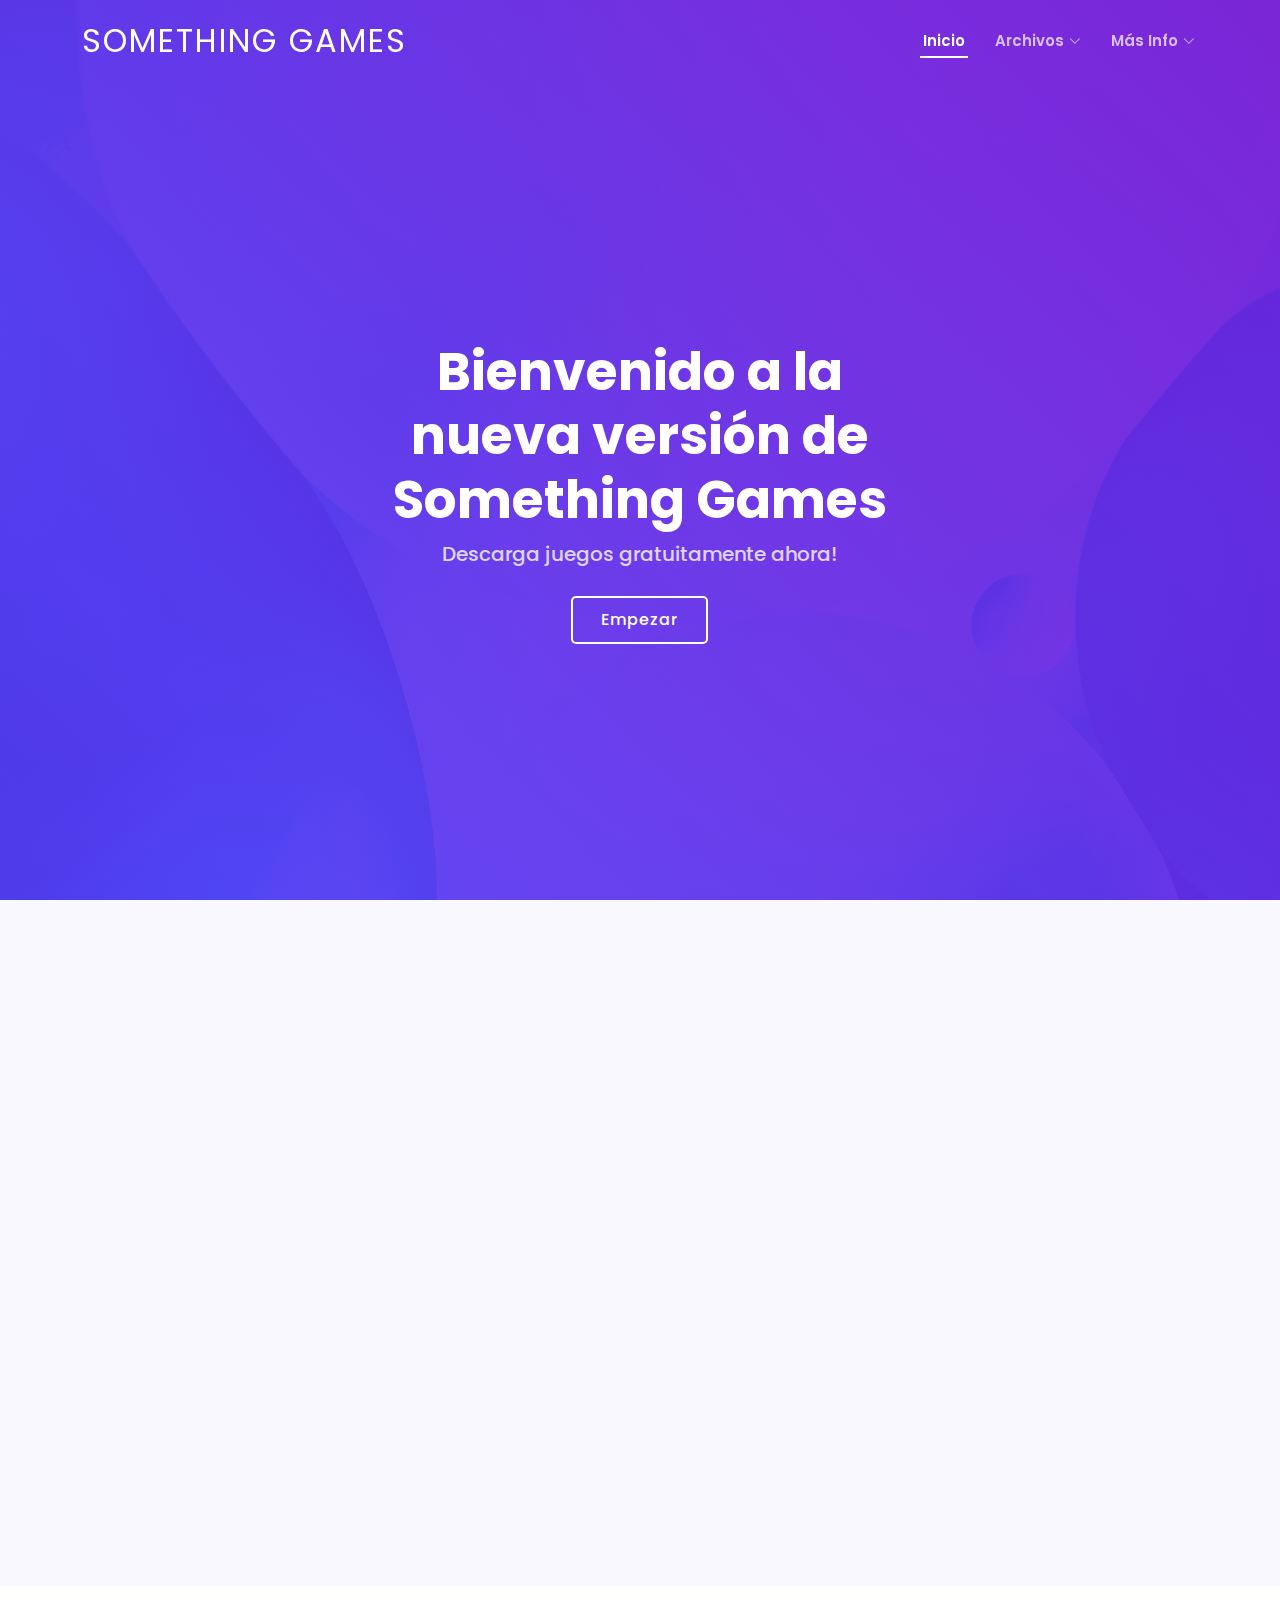
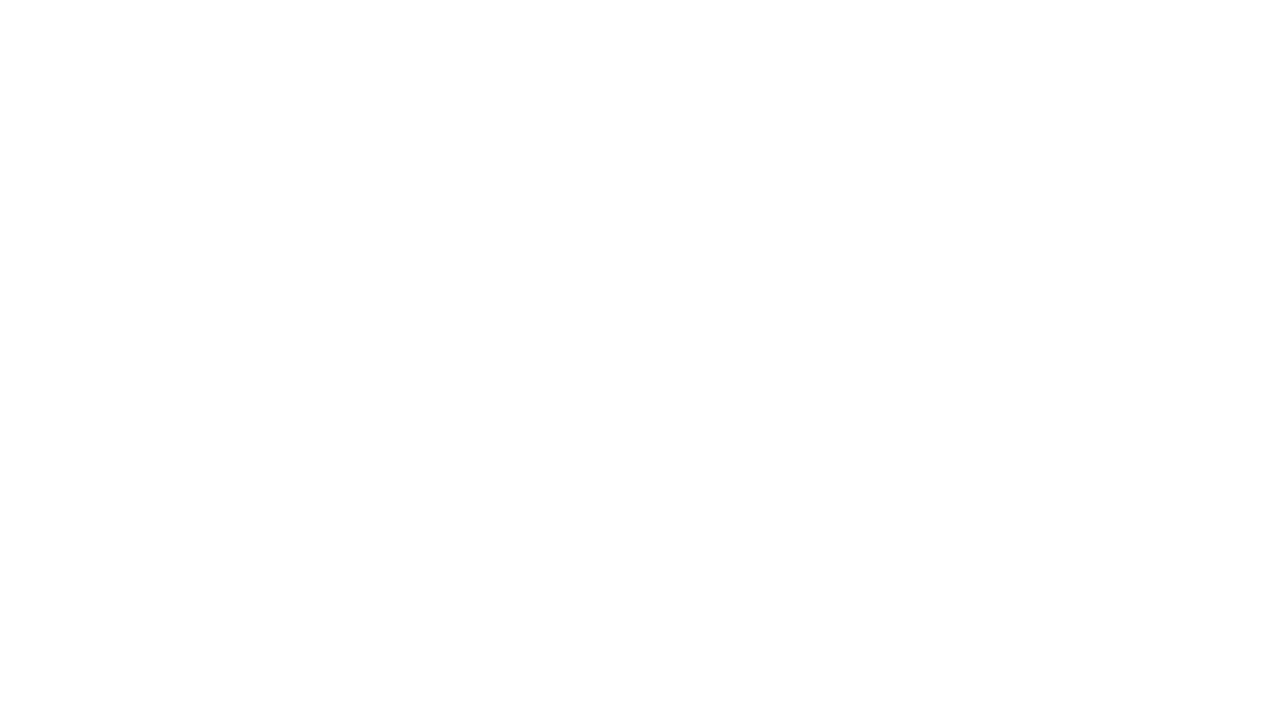
<file: index.html>
<!DOCTYPE html>
<html lang="es">

<head>
  <meta charset="utf-8">
  <meta content="width=device-width, initial-scale=1.0" name="viewport">

  <title>Something Pages - Home</title>
  <meta content="" name="description">
  <meta content="" name="keywords">

  <!-- Favicons -->
  <link href="assets/img/favicon.png" rel="icon">
  <link href="assets/img/apple-touch-icon.png" rel="apple-touch-icon">

  <!-- Google Fonts -->
  <link href="https://fonts.googleapis.com/css?family=Open+Sans:300,300i,400,400i,600,600i,700,700i|Roboto:300,300i,400,400i,500,500i,600,600i,700,700i|Poppins:300,300i,400,400i,500,500i,600,600i,700,700i" rel="stylesheet">

  <!-- Vendor CSS Files -->
  <link href="assets/vendor/aos/aos.css" rel="stylesheet">
  <link href="assets/vendor/bootstrap/css/bootstrap.min.css" rel="stylesheet">
  <link href="assets/vendor/bootstrap-icons/bootstrap-icons.css" rel="stylesheet">
  <link href="assets/vendor/boxicons/css/boxicons.min.css" rel="stylesheet">
  <link href="assets/vendor/glightbox/css/glightbox.min.css" rel="stylesheet">
  <link href="assets/vendor/swiper/swiper-bundle.min.css" rel="stylesheet">

  <!-- Template Main CSS File -->
  <link href="assets/css/style.css" rel="stylesheet">

  <!-- =======================================================
  * Template Name: Techie
  * Template URL: https://bootstrapmade.com/techie-free-skin-bootstrap-3/
  * Updated: Mar 17 2024 with Bootstrap v5.3.3
  * Author: BootstrapMade.com
  * License: https://bootstrapmade.com/license/
  ======================================================== -->
</head>

<body>

  <!-- ======= Header ======= -->
  <header id="header" class="fixed-top ">
    <div class="container d-flex align-items-center justify-content-between">
      <h1 class="logo"><a href="index.html">Something Games</a></h1>
      <!-- Uncomment below if you prefer to use an image logo -->
      <!-- <a href="index.html" class="logo"><img src="assets/img/logo.png" alt="" class="img-fluid"></a>-->

      <nav id="navbar" class="navbar">
        <ul>
          <li><a class="nav-link scrollto active" href="#hero">Inicio</a></li>
          <li class="dropdown"><a href="#"><span>Archivos</span> <i class="bi bi-chevron-down"></i></a>
            <ul>
              <li><a href="juegos.html">Juegos</a></li>
              <li><a href="programas.html">Programas</a></li>
            </ul>
          </li>
          <li class="dropdown"><a href="#"><span>Más Info</span> <i class="bi bi-chevron-down"></i></a>
            <ul>
              <li><a href="https://github.com/users/ToBeContinued4/projects/5/views/1" target="_blank">Github</a></li>
              <li><a href="https://discord.gg/3Ew3cDv7vW" target="_blank">Discord</a></li>
            </ul>
          </li>
        </ul>
        <i class="bi bi-list mobile-nav-toggle"></i>
      </nav><!-- .navbar -->

    </div>
  </header><!-- End Header -->

  <!-- ======= Hero Section ======= -->
  <center>
    <section id="hero" class="d-flex align-items-center">

      <div class="container-fluid" data-aos="fade-up">
        <div class="row justify-content-center">
          <div class="col-xl-5 col-lg-6 pt-3 pt-lg-0 order-2 order-lg-1 d-flex flex-column justify-content-center">
            <h1>Bienvenido a la nueva versión de Something Games</h1>
            <h2>Descarga juegos gratuitamente ahora!</h2>
            <div><a href="#about" class="btn-get-started scrollto">Empezar</a></div>
          </div>
        </div>
      </div>
  
    </section><!-- End Hero -->
  </center>

  <main id="main">

    <!-- ======= Services Section ======= -->
    <section id="about" class="services section-bg">
      <div class="container" data-aos="fade-up">

        <div class="section-title">
          <h2>¿Qué es Something Games?</h2>
          <p>Something Games es una página donde puedes descargar juegos y programas gratuitamente.</p>
        </div>

        <div class="row gy-4">
          <div class="col-lg-4 col-md-6 d-flex align-items-stretch" data-aos="zoom-in" data-aos-delay="100">
            <div class="icon-box iconbox-blue">
              <div class="icon">
                <svg width="100" height="100" viewBox="0 0 600 600" xmlns="http://www.w3.org/2000/svg">
                  <path stroke="none" stroke-width="0" fill="#f5f5f5" d="M300,521.0016835830174C376.1290562159157,517.8887921683347,466.0731472004068,529.7835943286574,510.70327084640275,468.03025145048787C554.3714126377745,407.6079735673963,508.03601936045806,328.9844924480964,491.2728898941984,256.3432110539036C474.5976632858925,184.082847569629,479.9380746630129,96.60480741107993,416.23090153303,58.64404602377083C348.86323505073057,18.502131276798302,261.93793281208167,40.57373210992963,193.5410806939664,78.93577620505333C130.42746243093433,114.334589627462,98.30271207620316,179.96522072025542,76.75703585869454,249.04625023123273C51.97151888228291,328.5150500222984,13.704378332031375,421.85034740162234,66.52175969318436,486.19268352777647C119.04800174914682,550.1803526380478,217.28368757567262,524.383925680826,300,521.0016835830174"></path>
                </svg>
                <i class="bx bxl-dribbble"></i>
              </div>
              <h4><a href="">Diseño</a></h4>
              <p>Este diseño fue completamente nuevo, ya que el anterior no era lo mejor de lo mejor.</p>
            </div>
          </div>

          <div class="col-lg-4 col-md-6 d-flex align-items-stretch" data-aos="zoom-in" data-aos-delay="200">
            <div class="icon-box iconbox-orange ">
              <div class="icon">
                <svg width="100" height="100" viewBox="0 0 600 600" xmlns="http://www.w3.org/2000/svg">
                  <path stroke="none" stroke-width="0" fill="#f5f5f5" d="M300,582.0697525312426C382.5290701553225,586.8405444964366,449.9789794690241,525.3245884688669,502.5850820975895,461.55621195738473C556.606425686781,396.0723002908107,615.8543463187945,314.28637112970534,586.6730223649479,234.56875336149918C558.9533121215079,158.8439757836574,454.9685369536778,164.00468322053177,381.49747125262974,130.76875717737553C312.15926192815925,99.40240125094834,248.97055460311594,18.661163978235184,179.8680185752513,50.54337015887873C110.5421016452524,82.52863877960104,119.82277516462835,180.83849132639028,109.12597500060166,256.43424936330496C100.08760227029461,320.3096726198365,92.17705696193138,384.0621239912766,124.79988738764834,439.7174275375508C164.83382741302287,508.01625554203684,220.96474134820875,577.5009287672846,300,582.0697525312426"></path>
                </svg>
                <i class="bx bx-file"></i>
              </div>
              <h4><a href="">Archivos</a></h4>
              <p>Something Pages fue principalmente hecha con la idea de poder descargar juegos gratuitamente.</p>
            </div>
          </div>

          <div class="col-lg-4 col-md-6 d-flex align-items-stretch" data-aos="zoom-in" data-aos-delay="300">
            <div class="icon-box iconbox-pink">
              <div class="icon">
                <svg width="100" height="100" viewBox="0 0 600 600" xmlns="http://www.w3.org/2000/svg">
                  <path stroke="none" stroke-width="0" fill="#f5f5f5" d="M300,541.5067337569781C382.14930387511276,545.0595476570109,479.8736841581634,548.3450877840088,526.4010558755058,480.5488172755941C571.5218469581645,414.80211281144784,517.5187510058486,332.0715597781072,496.52539010469104,255.14436215662573C477.37192572678356,184.95920475031193,473.57363656557914,105.61284051026155,413.0603344069578,65.22779650032875C343.27470386102294,18.654635553484475,251.2091493199835,5.337323636656869,175.0934190732945,40.62881213300186C97.87086631185822,76.43348514350839,51.98124368387456,156.15599469081315,36.44837278890362,239.84606092416172C21.716077023791087,319.22268207091537,43.775223500013084,401.1760424656574,96.891909868211,461.97329694683043C147.22146801428983,519.5804099606455,223.5754009179313,538.201503339737,300,541.5067337569781"></path>
                </svg>
                <i class="bx bx-tachometer"></i>
              </div>
              <h4><a href="">Actualizaciones</a></h4>
              <p>Esta página tendrá actualizaciones constantes agregando juegos y programas.</p>
            </div>
          </div>

        </div>

      </div>
    </section><!-- End Services Section -->

    <!-- ======= Features Section ======= -->
    <section id="features" class="features">
      <div class="container" data-aos="fade-up">

        <div class="section-title">
          <h2>Novedades</h2>
          <p>En esta versión de Something Games, he introducido nuevas característica.</p>
        </div>

        <div class="row">
          <center>
            <div class="col-lg-6 order-2 order-lg-1 d-flex flex-column align-items-lg-center">
              <br>
              <div class="icon-box mt-5 mt-lg-0" data-aos="fade-up" data-aos-delay="100">
                <i class="bx bx-receipt"></i>
                <h4>Organización</h4>
                <p>Antes, los juegos y los programas estaban colocados de manera aleatoria, pues ahora está organizado en dos categorías.</p>
              </div>
              <br>
              <div class="icon-box mt-5" data-aos="fade-up" data-aos-delay="300">
                <i class="bx bx-shield"></i>
                <h4>Nuevo Github</h4>
                <p>El repositorio de github ha sido modificado, y ahora abrá una breve explicación y una tabla con las diferentes cosas en las que se están trabajando en ese momento.</p>
              </div>
            </div>
          </center>
        </div>

      </div>
    </section><!-- End Features Section -->

  <a href="#" class="back-to-top d-flex align-items-center justify-content-center"><i class="bi bi-arrow-up-short"></i></a>
  <div id="preloader"></div>

  <!-- Vendor JS Files -->
  <script src="assets/vendor/purecounter/purecounter_vanilla.js"></script>
  <script src="assets/vendor/aos/aos.js"></script>
  <script src="assets/vendor/bootstrap/js/bootstrap.bundle.min.js"></script>
  <script src="assets/vendor/glightbox/js/glightbox.min.js"></script>
  <script src="assets/vendor/isotope-layout/isotope.pkgd.min.js"></script>
  <script src="assets/vendor/swiper/swiper-bundle.min.js"></script>
  <script src="assets/vendor/php-email-form/validate.js"></script>

  <!-- Template Main JS File -->
  <script src="assets/js/main.js"></script>

</body>

</html>
</file>
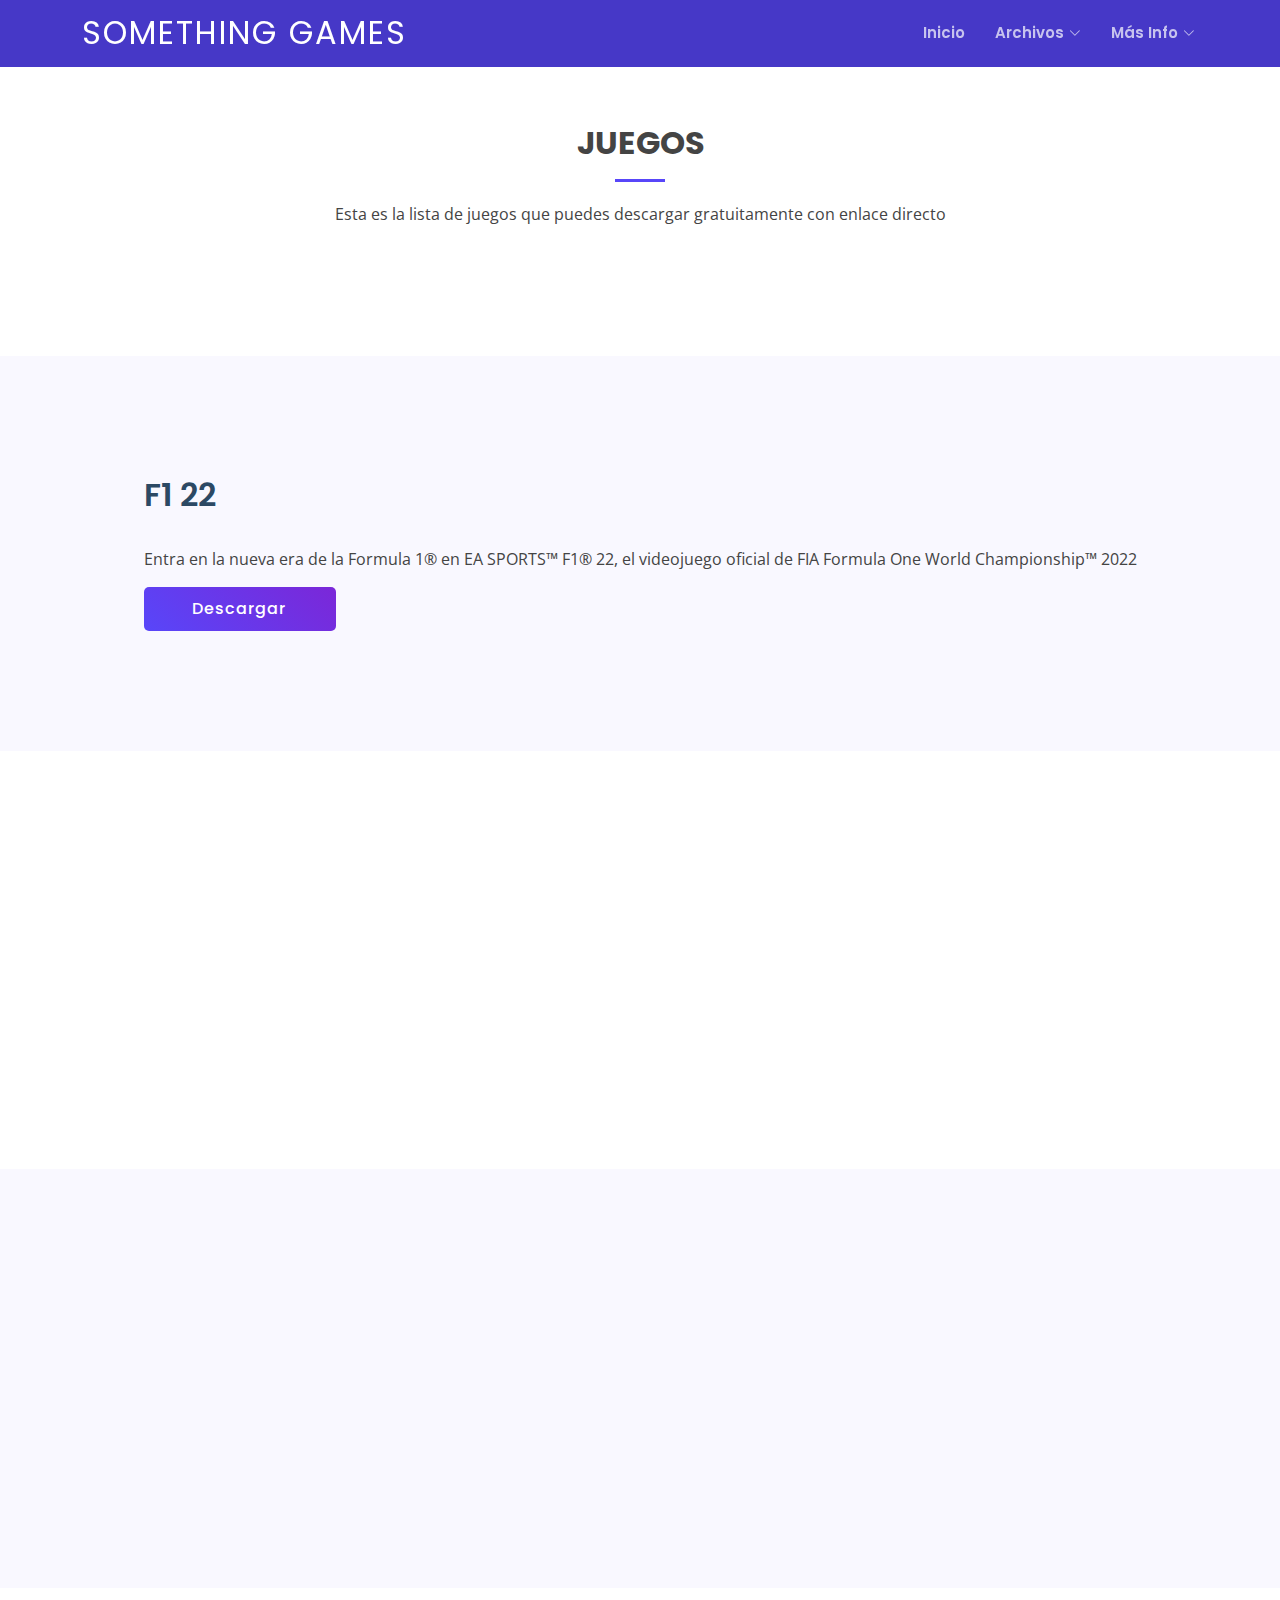
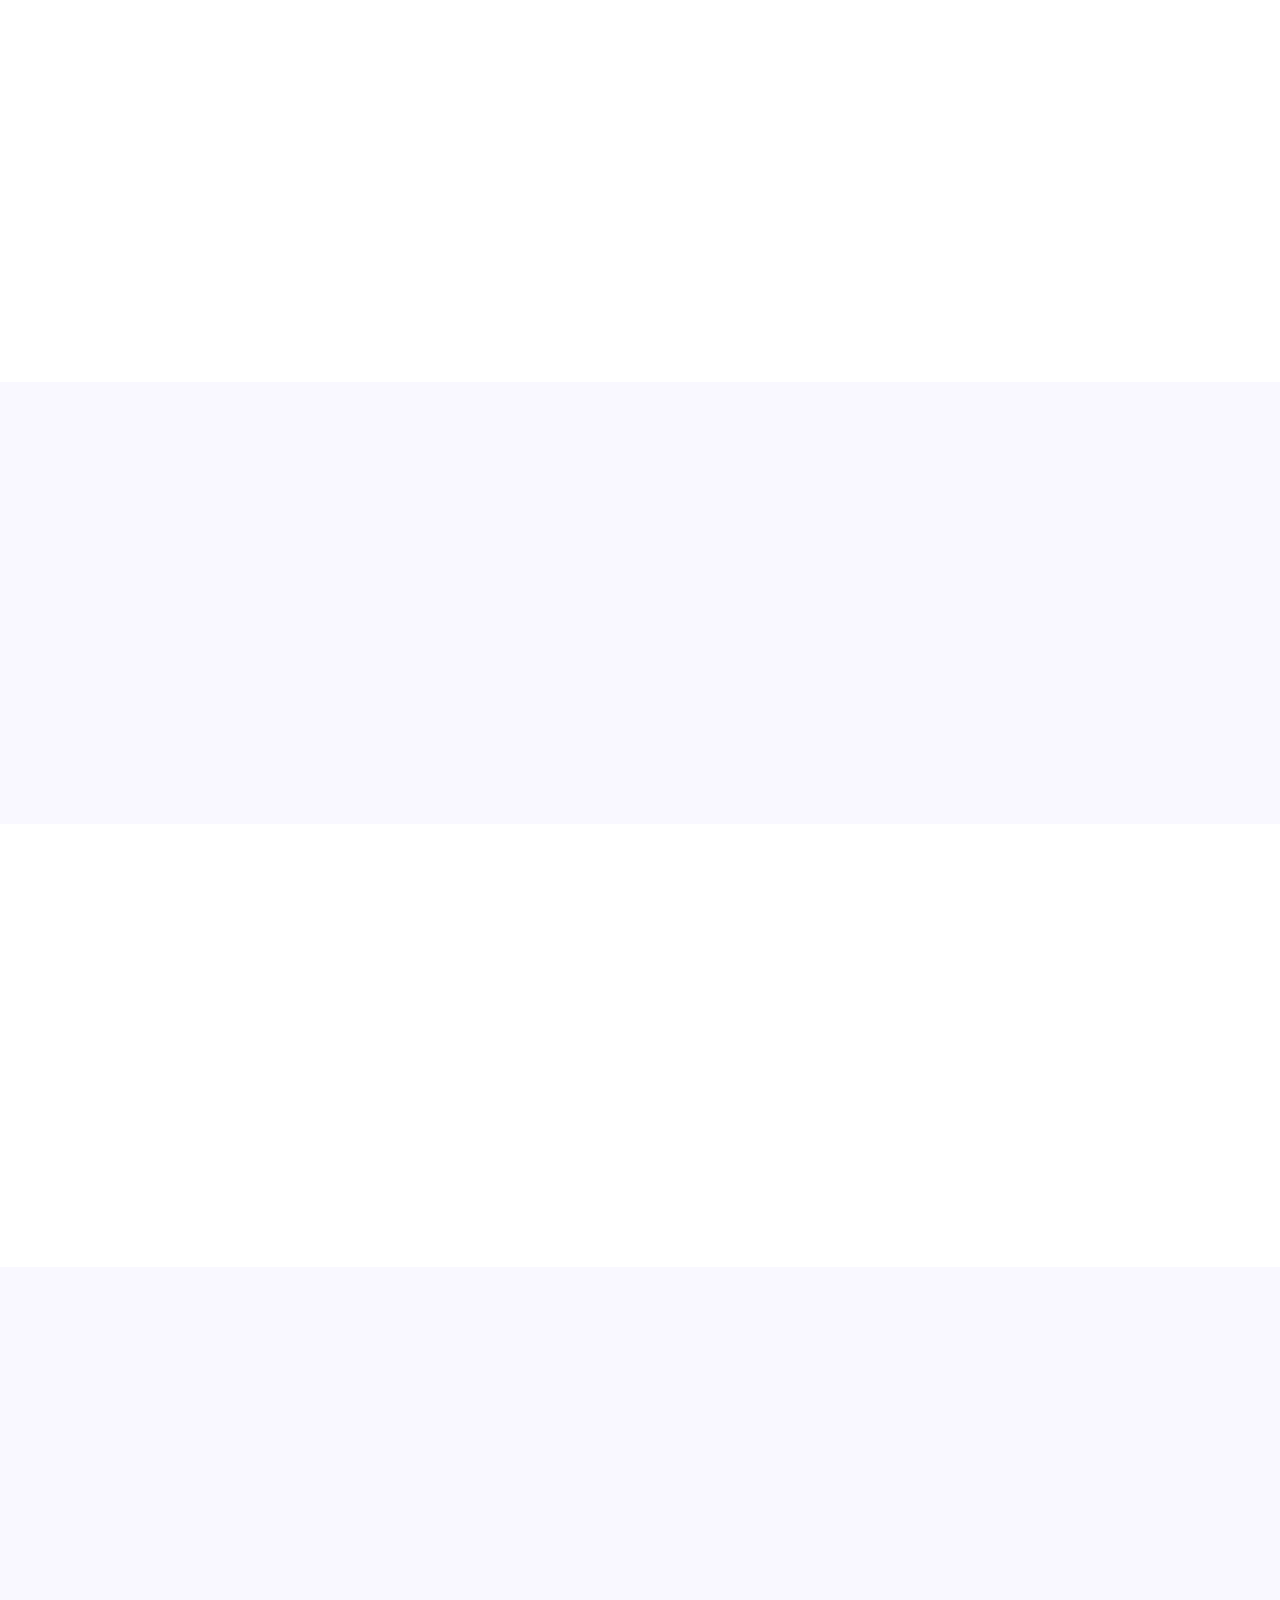
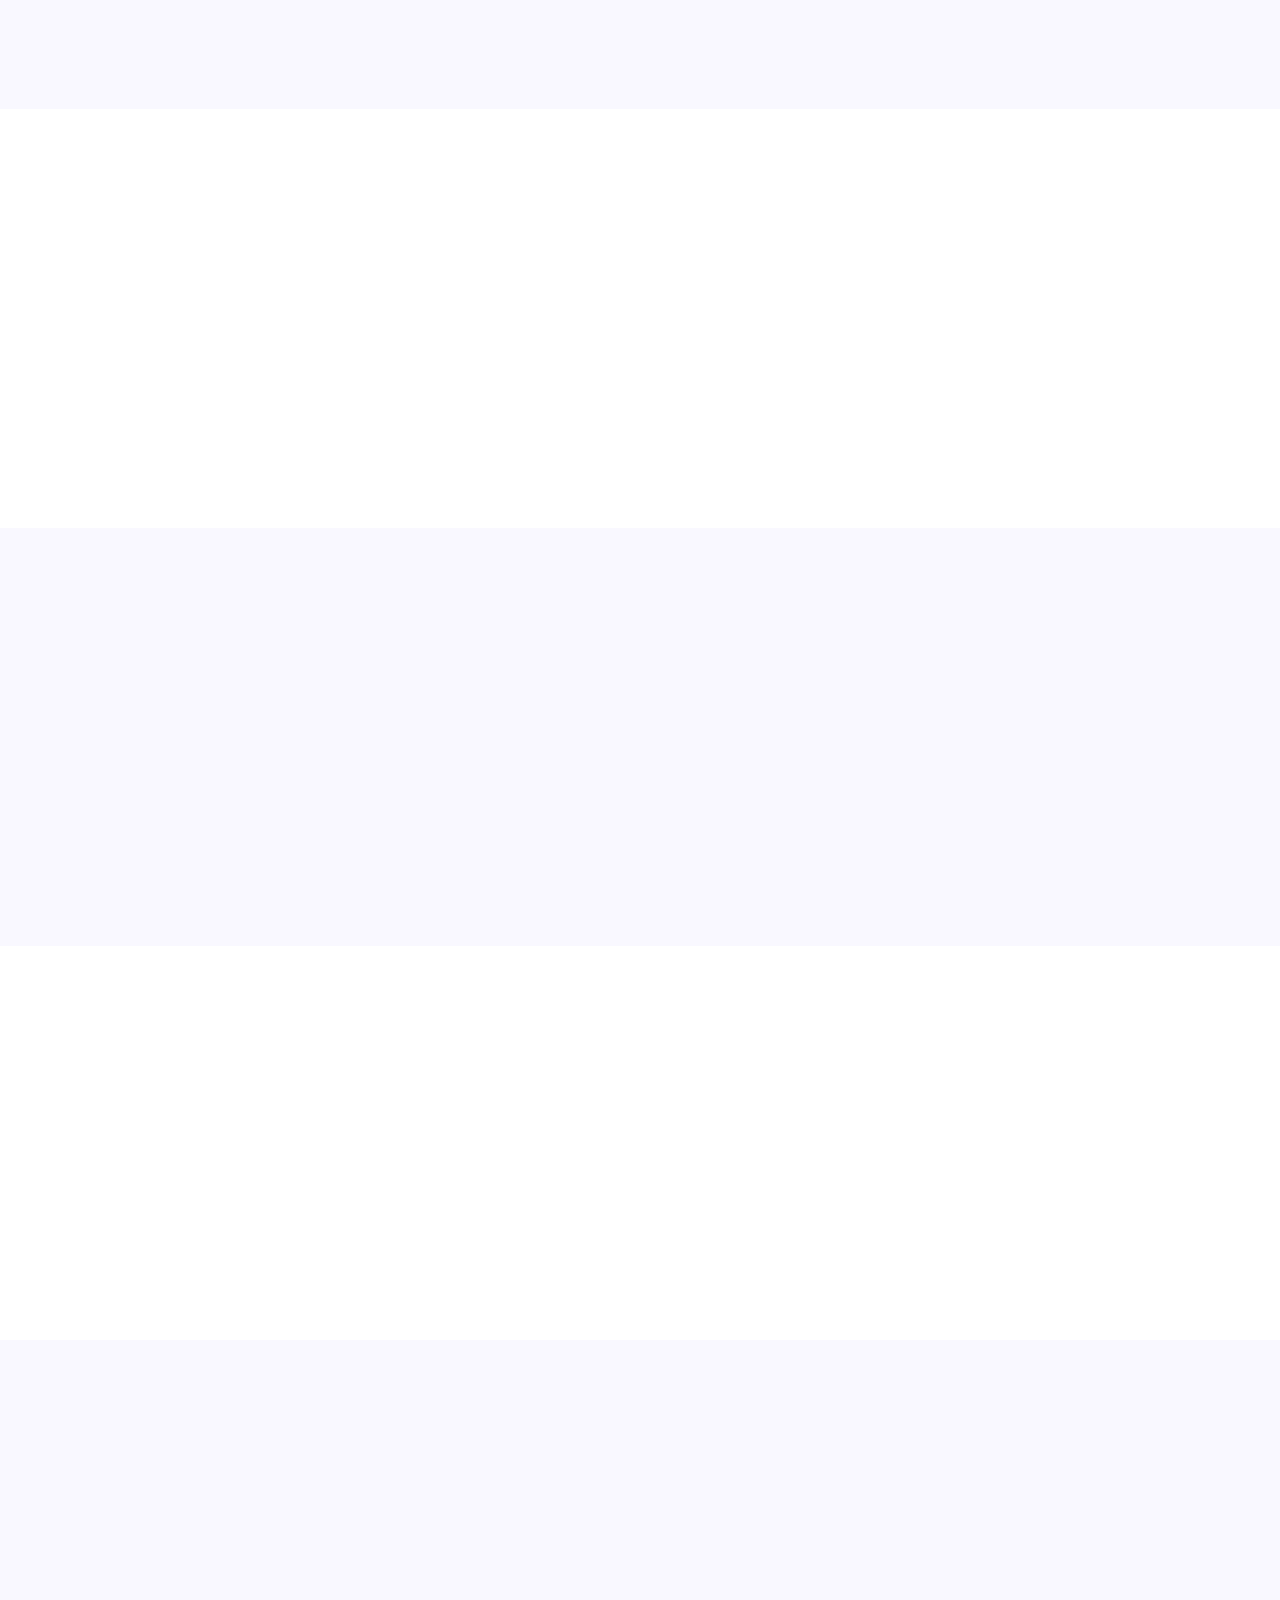
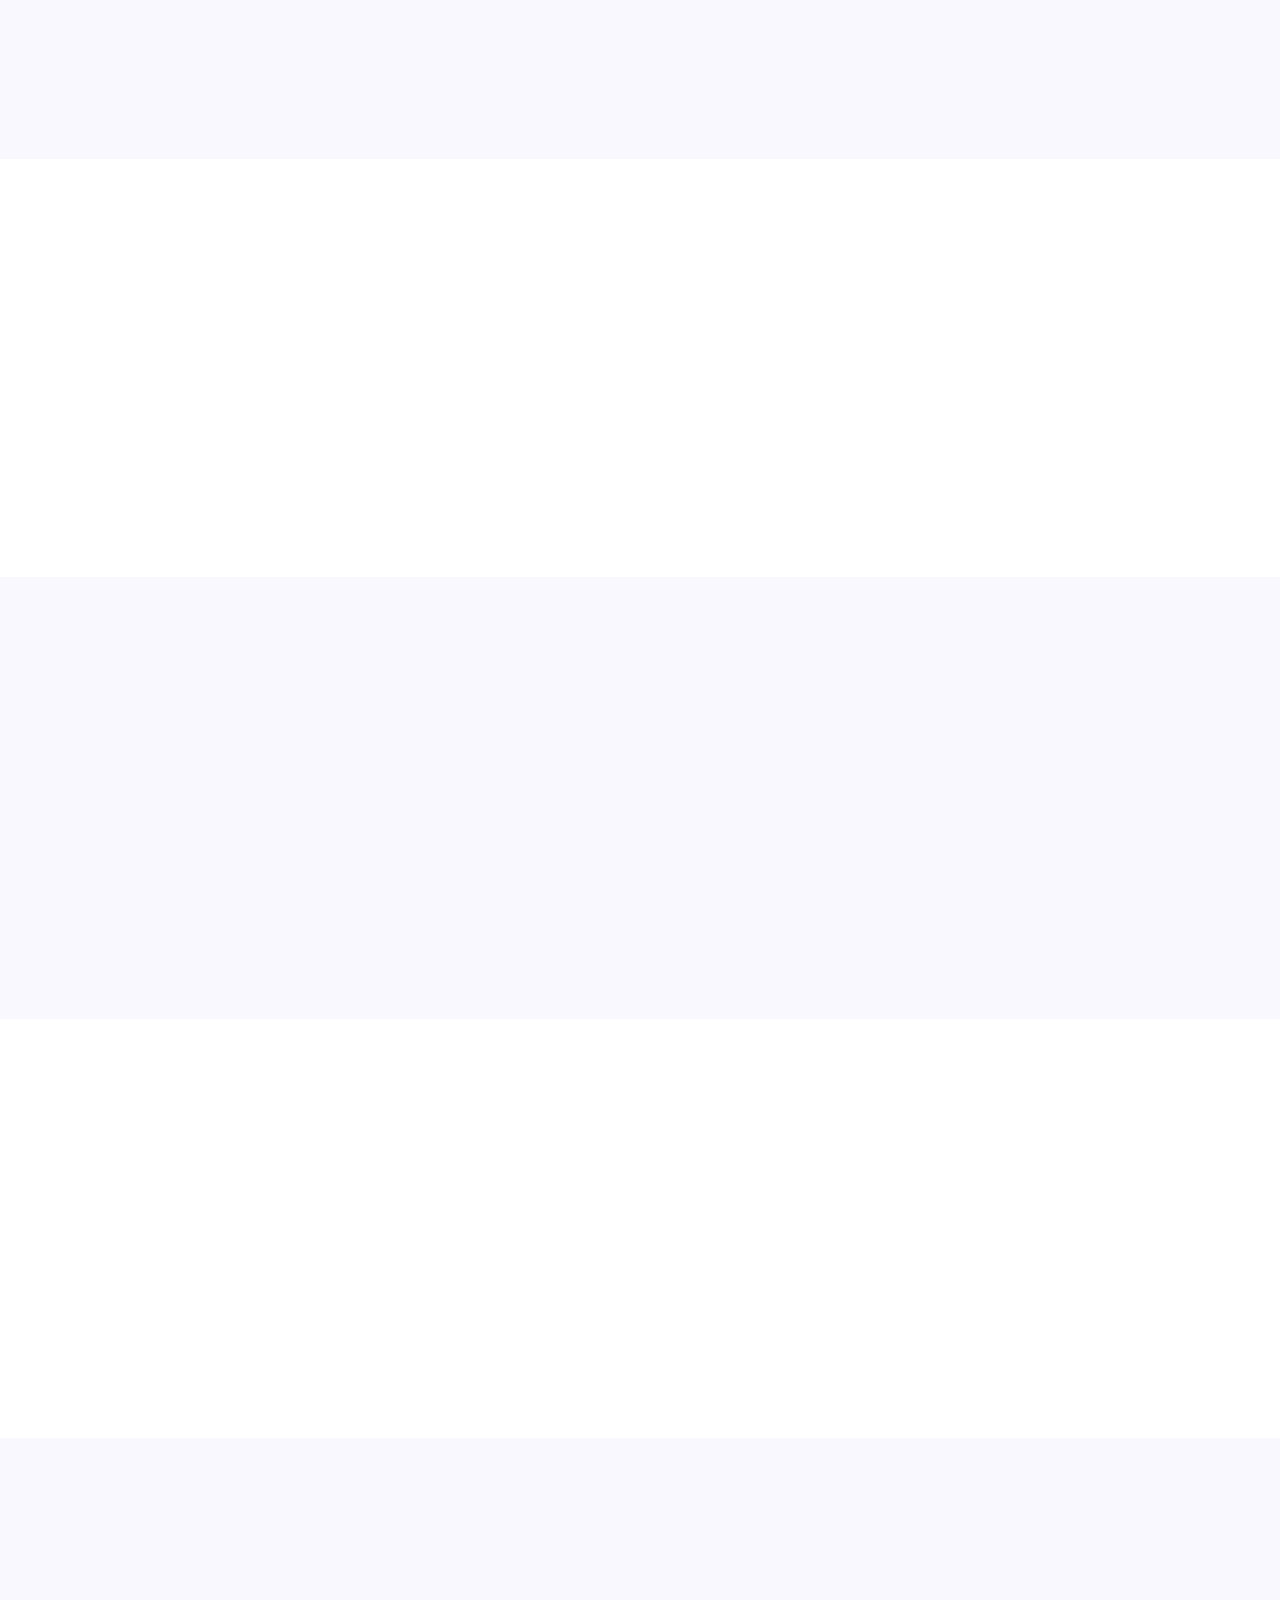
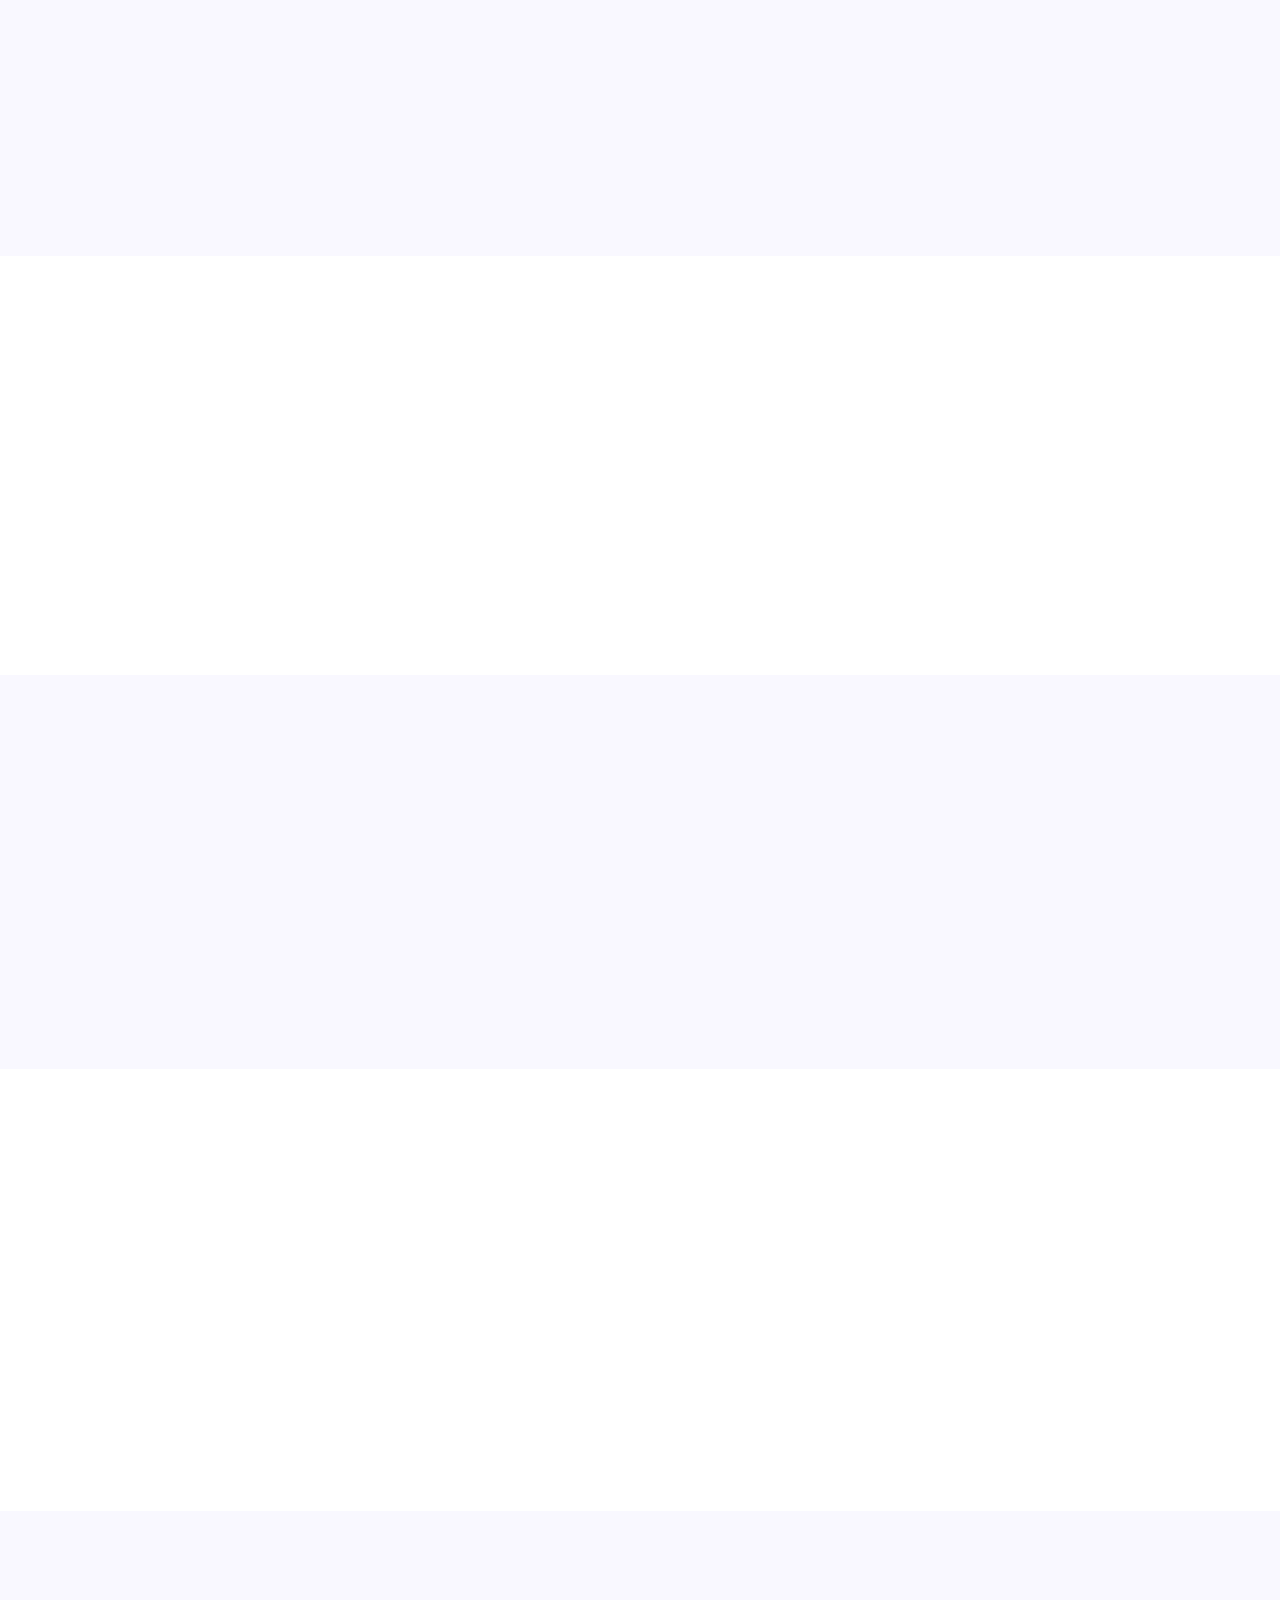
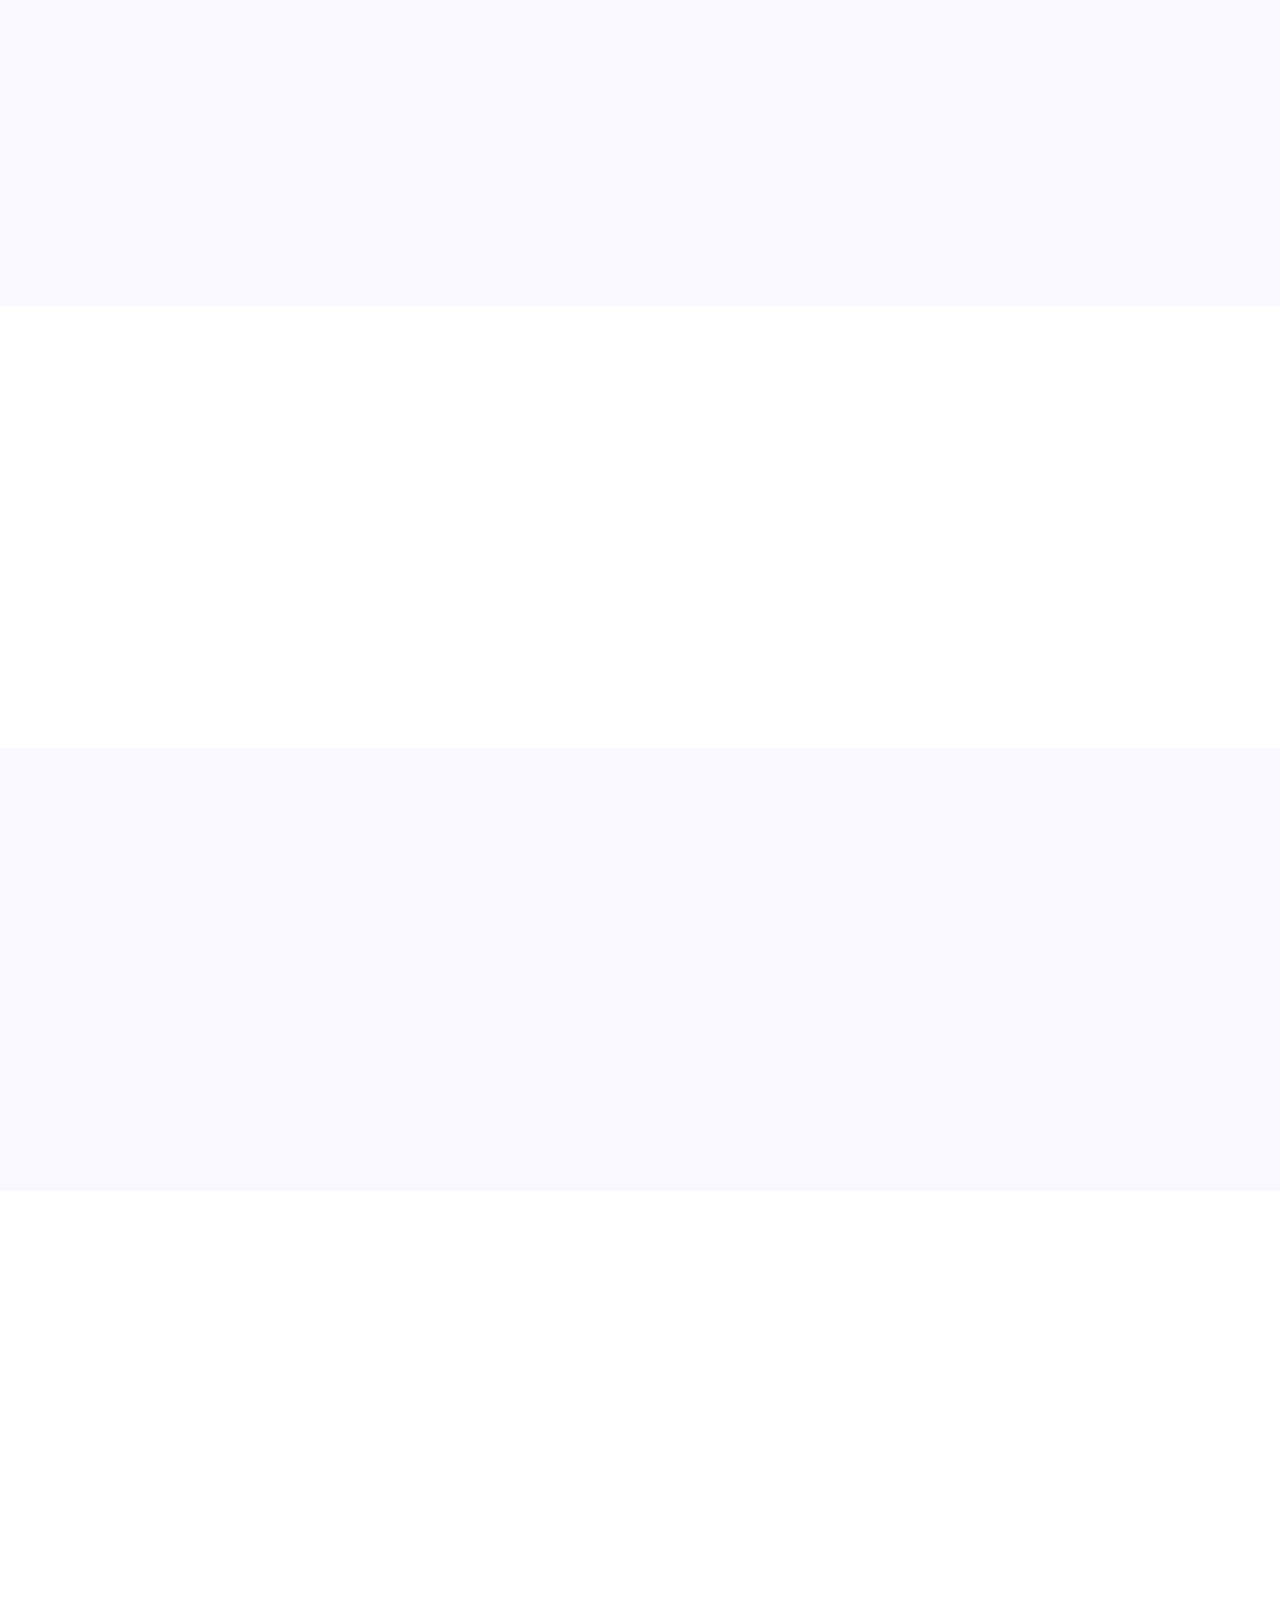
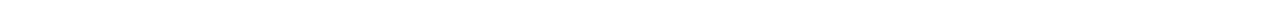
<file: juegos.html>
<!DOCTYPE html>
<html lang="en">

<head>
  <meta charset="utf-8">
  <meta content="width=device-width, initial-scale=1.0" name="viewport">

  <title>Something Pages - Juegos</title>
  <meta content="" name="description">
  <meta content="" name="keywords">

  <!-- Favicons -->
  <link href="assets/img/favicon.png" rel="icon">
  <link href="assets/img/apple-touch-icon.png" rel="apple-touch-icon">

  <!-- Google Fonts -->
  <link href="https://fonts.googleapis.com/css?family=Open+Sans:300,300i,400,400i,600,600i,700,700i|Roboto:300,300i,400,400i,500,500i,600,600i,700,700i|Poppins:300,300i,400,400i,500,500i,600,600i,700,700i" rel="stylesheet">

  <!-- Vendor CSS Files -->
  <link href="assets/vendor/aos/aos.css" rel="stylesheet">
  <link href="assets/vendor/bootstrap/css/bootstrap.min.css" rel="stylesheet">
  <link href="assets/vendor/bootstrap-icons/bootstrap-icons.css" rel="stylesheet">
  <link href="assets/vendor/boxicons/css/boxicons.min.css" rel="stylesheet">
  <link href="assets/vendor/glightbox/css/glightbox.min.css" rel="stylesheet">
  <link href="assets/vendor/swiper/swiper-bundle.min.css" rel="stylesheet">

  <!-- Template Main CSS File -->
  <link href="assets/css/style.css" rel="stylesheet">

  <!-- =======================================================
  * Template Name: Techie
  * Template URL: https://bootstrapmade.com/techie-free-skin-bootstrap-3/
  * Updated: Mar 17 2024 with Bootstrap v5.3.3
  * Author: BootstrapMade.com
  * License: https://bootstrapmade.com/license/
  ======================================================== -->
</head>

<body>

  <!-- ======= Header ======= -->
  <header id="header" class="fixed-top header-inner-pages">
    <div class="container d-flex align-items-center justify-content-between">
      <h1 class="logo"><a href="index.html">Something Games</a></h1>
      <!-- Uncomment below if you prefer to use an image logo -->
      <!-- <a href="index.html" class="logo"><img src="assets/img/logo.png" alt="" class="img-fluid"></a>-->

      <nav id="navbar" class="navbar">
        <ul>
          <li><a class="nav-link scrollto" href="index.html">Inicio</a></li>
          <li class="dropdown"><a href="#"><span>Archivos</span> <i class="bi bi-chevron-down"></i></a>
            <ul>
              <li><a href="juegos.html">Juegos</a></li>
              <li><a href="programas.html">Programas</a></li>
            </ul>
          </li>
          <li class="dropdown"><a href="#"><span>Más Info</span> <i class="bi bi-chevron-down"></i></a>
            <ul>
              <li><a href="https://github.com/users/ToBeContinued4/projects/5/views/1" target="_blank">Github</a></li>
              <li><a href="https://discord.gg/3Ew3cDv7vW" target="_blank">Discord</a></li>
            </ul>
          </li>
        </ul>
        <i class="bi bi-list mobile-nav-toggle"></i>
      </nav><!-- .navbar -->

    </div>
  </header><!-- End Header -->

  <main id="main">

    <br>

    <!-- ======= Features Section ======= -->
    <section id="features" class="features">
      <div class="container" data-aos="fade-up">

        <div class="section-title">
          <h2>Juegos</h2>
          <p>Esta es la lista de juegos que puedes descargar gratuitamente con enlace directo</p>
        </div>
        
    </section><!-- End Features Section -->

    <section id="about" class="about section-bg">
      <div class="container">

        <div class="row extra">
          <div class="pt-4 pt-lg-0 order-2 order-lg-1 content" data-aos="fade-right">
            <h3>F1 22</h3>
            <br>
            <p>Entra en la nueva era de la Formula 1® en EA SPORTS™ F1® 22, el videojuego oficial de FIA Formula One World Championship™ 2022</p>
            <a href="https://drive.google.com/file/d/18KEBPl09cxrj0mr9h6b-s70hJYcemm68/view?usp=drive_link" class="read-more" target="_blank"><p class="button-text-center">Descargar</p></a>
          </div>
        </div>

      </div>
    </section>

    <section id="about" class="about">
      <div class="container">

        <div class="row extra extra-right">
          <div class="pt-4 pt-lg-0 order-2 order-lg-1 content" data-aos="fade-right">
            <h3>MotoGP 19</h3>
            <br>
            <p>¡Compite con los pilotos oficiales del campeonato de 2019! Pásatelo en grande en el nuevo multijugador y conviértete en director de carrera. Reta a la nueva IA, revive la historia de MotoGP™ y da rienda suelta a tu creatividad con el editor gráfico.</p>
            <a href="https://drive.google.com/file/d/1lk9Q9F7qvbjDD-EyEvqagJbC5agxiiZe/view?usp=drive_link" class="read-more" target="_blank"><p class="button-text-center">Descargar</p></a>
          </div>
        </div>

      </div>
    </section>

    <section id="about" class="about section-bg">
      <div class="container">

        <div class="row extra">
          <div class="pt-4 pt-lg-0 order-2 order-lg-1 content" data-aos="fade-right">
            <h3>Ride 4</h3>
            <br>
            <p>¿Estáis listos para vivir la mejor experiencia posible para un aficionado a las motocicletas? RIDE 4 avivará vuestra llama competitiva con cientos de motos, docenas de circuitos y un nuevo nivel de realismo.</p>
            <a href="https://drive.google.com/file/d/1ZOFIGqt0YFC7_G4nlPOw846pRlqWY5sb/view?usp=drive_link" class="read-more" target="_blank"><p class="button-text-center">Descargar</p></a>
          </div>
        </div>

      </div>
    </section>

    <section id="about" class="about">
      <div class="container">

        <div class="row extra extra-right">
          <div class="pt-4 pt-lg-0 order-2 order-lg-1 content" data-aos="fade-right">
            <h3>Geometry Dash v1.113</h3>
            <br>
            <p>¡Salta y vuela a través del peligro en este juego de plataformas de acción basado en el ritmo!</p>
            <a href="https://drive.google.com/file/d/1maCHCcVBX3IQAgSy2q_IsL0iQ7SaSE7G/view?usp=drive_link" class="read-more" target="_blank"><p class="button-text-center">Descargar</p></a>&nbsp;&nbsp;&nbsp;<a href="https://www.mediafire.com/file/3b43qy0xy4ndi3k" class="read-more" target="_blank"><p class="button-text-center">2.2</p></a>
          </div>
        </div>

      </div>
    </section>

    <section id="about" class="about section-bg">
      <div class="container">

        <div class="row extra">
          <div class="pt-4 pt-lg-0 order-2 order-lg-1 content" data-aos="fade-right">
            <h3>Papers, Please</h3>
            <br>
            <p>¡Enhorabuena!Su nombre ha salido elegido en la lotería de trabajo.Preséntese inmediatamente ante el Ministerio de Admisiones, en el puesto fronterizo de Grestin.Se le proporcionará una vivienda de clase 8 en Grestin Oriental, en la cual podrá alojarse junto a su familia.Gloria a Arstotzka.</p>
            <a href="https://drive.google.com/file/d/16Uyau7fhSKArP4LGP4ORvc1TNnUk2Pdy/view?usp=drive_link" class="read-more" target="_blank"><p class="button-text-center">Descargar</p></a>
          </div>
        </div>

      </div>
    </section>

    <section id="about" class="about">
      <div class="container">

        <div class="row extra extra-right">
          <div class="pt-4 pt-lg-0 order-2 order-lg-1 content" data-aos="fade-right">
            <h3>Assetto Corsa Competizione</h3>
            <br>
            <p>Assetto Corsa Competizione es el nuevo juego oficial de la Blancpain GT Series. La excelente simulación del juego te permitirá experimentar la auténtica atmósfera de un campeonato homologado por la FIA GT3, en el que te enfrentarás a circuitos, vehículos, equipos y pilotos oficiales.</p>
            <a href="https://playpaste.com/?v=jlaC" class="read-more" target="_blank"><p class="button-text-center">Descargar</p></a>
          </div>
        </div>

      </div>
    </section>

    <section id="about" class="about section-bg">
      <div class="container">

        <div class="row extra">
          <div class="pt-4 pt-lg-0 order-2 order-lg-1 content" data-aos="fade-right">
            <h3>Doom 1993 - Doom II</h3>
            <br>
            <p>Eres uno de los mejores marines de la Tierra, destinado en la instalación de investigación de la UAC en Marte. Un fallo en un experimento abre un portal al infierno y unos demonios sanguinarios infestan la base. Deberás abrirte paso a tiros para poder sobrevivir.</p>
            <a href="https://drive.google.com/file/d/1xGcalpmW9F6jL2yzaSHBM1wqgZ_rzOHL/view?usp=drive_link" class="read-more" target="_blank"><p class="button-text-center">Descargar</p></a>
          </div>
        </div>

      </div>
    </section>

    <section id="about" class="about">
      <div class="container">

        <div class="row extra extra-right">
          <div class="pt-4 pt-lg-0 order-2 order-lg-1 content" data-aos="fade-right">
            <h3>One Piece Odyssey</h3>
            <br>
            <p>¡Un nuevo RPG que tiene lugar en el mundo del famoso anime ONE PIECE! ¡Juega como miembro de la tripulación del Sombrero de Paja y vive una gran aventura en el mundo de ONE PIECE!</p>
            <a href="https://drive.google.com/file/d/1PnOM3_eD-uwapQpp5Qpd3jJwC0EuD5k0/view?usp=drive_link" class="read-more" target="_blank"><p class="button-text-center">Descargar</p></a>
          </div>
        </div>

      </div>
    </section>

    <section id="about" class="about section-bg">
      <div class="container">

        <div class="row extra">
          <div class="pt-4 pt-lg-0 order-2 order-lg-1 content" data-aos="fade-right">
            <h3>No Man's Sky</h3>
            <br>
            <p>No Man's Sky es un juego de ciencia ficción sobre exploración y supervivencia en un universo infinito generado de forma procedimental.</p>
            <a href="https://drive.google.com/file/d/1H5_R1LcGNNvtRR416bUh-mnn1kXpzmvq/view?usp=sharing" class="read-more" target="_blank"><p class="button-text-center">Descargar</p></a>
          </div>
        </div>

      </div>
    </section>

    <section id="about" class="about">
      <div class="container">

        <div class="row extra extra-right">
          <div class="pt-4 pt-lg-0 order-2 order-lg-1 content" data-aos="fade-right">
            <h3>Buckshot Roulette</h3>
            <br>
            <p>Dos entran. Uno sale. Apuesta tu vida para tirar los dados. Buena suerte.</p>
            <a href="https://mega.nz/file/pqt1QTTS#IpA3C-vTMMWXmEEdTezxft7ssyrceNYYEGOmcUBODf0" class="read-more" target="_blank"><p class="button-text-center">Descargar</p></a>
          </div>
        </div>

      </div>
    </section>

    <section id="about" class="about section-bg">
      <div class="container">

        <div class="row extra">
          <div class="pt-4 pt-lg-0 order-2 order-lg-1 content" data-aos="fade-right">
            <h3>Slime Rancher 2</h3>
            <br>
            <p>Continúa las aventuras de Beatrix LeBeau mientras viaja a través del Mar de Limo hasta la Isla Arcoíris, una tierra repleta de misterios antiguos y repleta de nuevos y ondulantes limos para luchar en esta secuela del exitoso Slime Rancher.</p>
            <a href="https://www.mediafire.com/file/lax531ptnp9dqgh/Slime.Rancher.2.v0.4.0a.zip/file" class="read-more" target="_blank"><p class="button-text-center">Descargar</p></a>
          </div>
        </div>

      </div>
    </section>

    <section id="about" class="about">
      <div class="container">

        <div class="row extra extra-right">
          <div class="pt-4 pt-lg-0 order-2 order-lg-1 content" data-aos="fade-right">
            <h3>Euro Truck Simulator 2</h3>
            <br>
            <p>¡Viaja por Europa como el rey de la carretera, un camionero que entrega cargas importantes a distancias impresionantes! Con docenas de ciudades para explorar, tu resistencia, habilidad y velocidad serán llevadas al límite.</p>
            <a href="https://drive.google.com/file/d/1ZmHoC5UJpIQNH0JvjyxAAox67WDPW6nJ/view?usp=sharing" class="read-more" target="_blank"><p class="button-text-center">Descargar</p></a>
          </div>
        </div>

      </div>
    </section>

    <section id="about" class="about section-bg">
      <div class="container">

        <div class="row extra">
          <div class="pt-4 pt-lg-0 order-2 order-lg-1 content" data-aos="fade-right">
            <h3>American Truck Simulator</h3>
            <br>
            <p>Experimente los legendarios camiones estadounidenses y entregue diversas cargas en la soleada California, la arenosa Nevada y el estado del Gran Cañón de Arizona. American Truck Simulator te lleva en un viaje a través de paisajes impresionantes y puntos de referencia ampliamente reconocidos en todo Estados Unidos.</p>
            <a href="https://drive.google.com/file/d/1WQ9AfGz0YxOw6meoC6Wtz35mYA-XV_z6/view?usp=sharing" class="read-more" target="_blank"><p class="button-text-center">Descargar</p></a>
          </div>
        </div>

      </div>
    </section>

    <section id="about" class="about">
      <div class="container">

        <div class="row extra extra-right">
          <div class="pt-4 pt-lg-0 order-2 order-lg-1 content" data-aos="fade-right">
            <h3>Cult of the Lamb</h3>
            <br>
            <p>Crea tu propia secta en una tierra de falsos profetas, aventurándote en regiones diversas y misteriosas para construir una leal comunidad de adeptos de los bosques, y difunde tu Palabra para convertir tu secta en la única y verdadera.</p>
            <a href="https://www.mediafire.com/file/5e1ex7b2fjv5146/Cult.of.the.Lamb.v1.3.5.382.zip/file" class="read-more" target="_blank"><p class="button-text-center">Descargar</p></a>
          </div>
        </div>

      </div>
    </section>

    <section id="about" class="about section-bg">
      <div class="container">

        <div class="row extra">
          <div class="pt-4 pt-lg-0 order-2 order-lg-1 content" data-aos="fade-right">
            <h3>Jujutsu Kaisen: Cursed Clash</h3>
            <br>
            <p>¡Domina las técnicas de tus hechiceros y espíritus malditos preferidos! Juega con un amigo y sumergíos en el mundo de Jujutsu Kaisen con este juego de lucha 2c2 repleto de acción.</p>
            <a href="https://www.mediafire.com/file/0rnfengpw2va7f4/tenoke-jujutsu.kaisen.cursed.clash.iso/file" class="read-more" target="_blank"><p class="button-text-center">Descargar</p></a>
          </div>
        </div>

      </div>
    </section>

    <section id="about" class="about">
      <div class="container">

        <div class="row extra extra-right">
          <div class="pt-4 pt-lg-0 order-2 order-lg-1 content" data-aos="fade-right">
            <h3>Ready or Not</h3>
            <br>
            <p>Los Sueños. El LSPD informa de un gran aumento de los delitos en toda el área metropolitana de Los Sueños. Los SWAT tratan de solventar situaciones de alto riesgo como tomas de rehenes, amenazas de bomba y sospechosos atrincherados, entre otros.</p>
            <a href="https://playpaste.com/?v=jLeW" class="read-more" target="_blank"><p class="button-text-center">Descargar</p></a>
          </div>
        </div>

      </div>
    </section>

    <section id="about" class="about section-bg">
      <div class="container">

        <div class="row extra">
          <div class="pt-4 pt-lg-0 order-2 order-lg-1 content" data-aos="fade-right">
            <h3>Lethal Company</h3>
            <br>
            <p>Un horror cooperativo sobre hurgar en lunas abandonadas para vender chatarra a la Compañía.</p>
            <a href="https://www.mediafire.com/file/umclddep3z12vrn/Lethal.Company.v45.2-0xdeadc0de.zip/file" class="read-more" target="_blank"><p class="button-text-center">Descargar</p></a>
          </div>
        </div>

      </div>
    </section>

    <section id="about" class="about">
      <div class="container">

        <div class="row extra extra-right">
          <div class="pt-4 pt-lg-0 order-2 order-lg-1 content" data-aos="fade-right">
            <h3>The Binding of Isaac: Rebirth</h3>
            <br>
            <p>The Binding of Isaac: Rebirth es un shooter RPG de acción generado aleatoriamente con fuertes elementos estilo Rogue. Siguiendo a Isaac en su viaje, los jugadores encontrarán extraños tesoros que cambiarán la forma de Isaac, dándole habilidades sobrehumanas y permitiéndole luchar contra hordas de criaturas misteriosas, descubrir secretos y luchar para llegar a un lugar seguro.</p>
            <a href="https://www.mediafire.com/file/c4lwh0esos5e21d" class="read-more" target="_blank"><p class="button-text-center">Descargar</p></a>
          </div>
        </div>

      </div>
    </section>

    <section id="about" class="about section-bg">
      <div class="container">

        <div class="row extra">
          <div class="pt-4 pt-lg-0 order-2 order-lg-1 content" data-aos="fade-right">
            <h3>Muse Dash</h3>
            <br>
            <p>El paraíso del parkour y el juego de ritmo ★★★ — ¡¡Muse Dash!!</p>
            <a href="https://drive.google.com/file/d/1B1ZQyAPUX6M9g6U2WwZY1LKXLTFX2ib9/view?usp=sharing" class="read-more" target="_blank"><p class="button-text-center">Descargar</p></a>&nbsp;&nbsp;&nbsp;<a href="https://discord.com/servers/muse-dash-modding-community-812100927468470273" class="read-more" target="_blank"><p class="button-text-center">Mdmc</p></a>
          </div>
        </div>

      </div>
    </section>

    <section id="about" class="about">
      <div class="container">

        <div class="row extra extra-right">
          <div class="pt-4 pt-lg-0 order-2 order-lg-1 content" data-aos="fade-right">
            <h3>Ultrakill</h3>
            <br>
            <p>ULTRAKILL es un FPS retro ultraviolento de ritmo rápido que combina el estilo de puntuación basado en habilidades de los juegos de acción de personajes con una carnicería pura inspirada en los mejores shooters de los años 90. Destroza a tus enemigos con variadas armas destructivas y báñate en su sangre para recuperar tu salud.</p>
            <a href="https://www.mediafire.com/file/emvdl6k1d5131y1/ULTRAKILL.The.FULL.ARSENAL.Early.Access.zip/file" class="read-more" target="_blank"><p class="button-text-center">Descargar</p></a>
          </div>
        </div>

      </div>
    </section>

    <section id="about" class="about section-bg">
      <div class="container">

        <div class="row extra">
          <div class="pt-4 pt-lg-0 order-2 order-lg-1 content" data-aos="fade-right">
            <h3>Pizza Tower</h3>
            <br>
            <p>Pizza Tower es un juego de plataformas 2D de ritmo rápido inspirado en la serie Wario Land, con énfasis en el movimiento, la exploración y el ataque de puntuación. Con pixel art muy estilizado inspirado en los dibujos animados de los años 90 y una banda sonora muy enérgica.</p>
            <a href="https://www.mediafire.com/file/ebjod667h37mive" class="read-more" target="_blank"><p class="button-text-center">Descargar</p></a>
          </div>
        </div>

      </div>
    </section>

    <section id="about" class="about">
      <div class="container">

        <div class="row extra extra-right">
          <div class="pt-4 pt-lg-0 order-2 order-lg-1 content" data-aos="fade-right">
            <h3>Balatro</h3>
            <br>
            <p>El roguelike de póker. Balatro es un hipnótico y genial constructor de mazos donde podrás jugar manos ilegales de póker, descubrir comodines que alterarán tus partidas y activar combos impresionantes que dispararán tu adrenalina.</p>
            <a href="https://drive.google.com/file/d/10DezZ2q4d4fvqFSauXRW7N-A3QSGebRy/view?usp=sharing" class="read-more" target="_blank"><p class="button-text-center">Descargar</p></a>
          </div>
        </div>

      </div>
    </section>
    
  </main><!-- End #main -->

  <a href="#" class="back-to-top d-flex align-items-center justify-content-center"><i class="bi bi-arrow-up-short"></i></a>
  <div id="preloader"></div>

  <!-- Vendor JS Files -->
  <script src="assets/vendor/purecounter/purecounter_vanilla.js"></script>
  <script src="assets/vendor/aos/aos.js"></script>
  <script src="assets/vendor/bootstrap/js/bootstrap.bundle.min.js"></script>
  <script src="assets/vendor/glightbox/js/glightbox.min.js"></script>
  <script src="assets/vendor/isotope-layout/isotope.pkgd.min.js"></script>
  <script src="assets/vendor/swiper/swiper-bundle.min.js"></script>
  <script src="assets/vendor/php-email-form/validate.js"></script>

  <!-- Template Main JS File -->
  <script src="assets/js/main.js"></script>

</body>

</html>
</file>
<file: assets/css/style.css>
/**
* Template Name: Techie
* Template URL: https://bootstrapmade.com/techie-free-skin-bootstrap-3/
* Updated: Mar 17 2024 with Bootstrap v5.3.3
* Author: BootstrapMade.com
* License: https://bootstrapmade.com/license/
*/

/*--------------------------------------------------------------
# General
--------------------------------------------------------------*/
body {
  font-family: "Open Sans", sans-serif;
  color: #444444;
}

a {
  color: #5846f9;
  text-decoration: none;
}

a:hover {
  color: #8577fb;
  text-decoration: none;
}

h1,
h2,
h3,
h4,
h5,
h6 {
  font-family: "Poppins", sans-serif;
}

/*--------------------------------------------------------------
# Back to top button
--------------------------------------------------------------*/
.back-to-top {
  position: fixed;
  visibility: hidden;
  opacity: 0;
  right: 15px;
  bottom: 15px;
  z-index: 996;
  background: #5846f9;
  width: 40px;
  height: 40px;
  border-radius: 4px;
  transition: all 0.4s;
}

.back-to-top i {
  font-size: 28px;
  color: #fff;
  line-height: 0;
}

.back-to-top:hover {
  background: #7b27d8;
  color: #fff;
}

.back-to-top.active {
  visibility: visible;
  opacity: 1;
}

/*--------------------------------------------------------------
# Preloader
--------------------------------------------------------------*/
#preloader {
  position: fixed;
  top: 0;
  left: 0;
  right: 0;
  bottom: 0;
  z-index: 9999;
  overflow: hidden;
  background: #fff;
}

#preloader:before {
  content: "";
  position: fixed;
  top: calc(50% - 30px);
  left: calc(50% - 30px);
  border: 6px solid #5846f9;
  border-top-color: #e7e4fe;
  border-radius: 50%;
  width: 60px;
  height: 60px;
  animation: animate-preloader 1s linear infinite;
}

@keyframes animate-preloader {
  0% {
    transform: rotate(0deg);
  }

  100% {
    transform: rotate(360deg);
  }
}

/*--------------------------------------------------------------
# Disable aos animation delay on mobile devices
--------------------------------------------------------------*/
@media screen and (max-width: 768px) {
  [data-aos-delay] {
    transition-delay: 0 !important;
  }
}

/*--------------------------------------------------------------
# Header
--------------------------------------------------------------*/
#header {
  transition: all 0.5s;
  z-index: 997;
  padding: 20px 0;
}

#header.header-scrolled,
#header.header-inner-pages {
  background: rgba(24, 6, 185, 0.8);
  padding: 12px 0;
}

#header .logo {
  font-size: 32px;
  margin: 0;
  padding: 0;
  line-height: 1;
  font-weight: 400;
  letter-spacing: 2px;
  text-transform: uppercase;
}

#header .logo a {
  color: #fff;
}

#header .logo img {
  max-height: 40px;
}

/*--------------------------------------------------------------
# Navigation Menu
--------------------------------------------------------------*/
/**
* Desktop Navigation 
*/
.navbar {
  padding: 0;
}

.navbar ul {
  margin: 0;
  padding: 0;
  display: flex;
  list-style: none;
  align-items: center;
}

.navbar li {
  position: relative;
}

.navbar>ul>li {
  padding: 10px 0 10px 24px;
}

.navbar a,
.navbar a:focus {
  display: flex;
  align-items: center;
  justify-content: space-between;
  padding: 0 3px;
  font-family: "Poppins", sans-serif;
  font-size: 15px;
  font-weight: 600;
  color: rgba(255, 255, 255, 0.7);
  white-space: nowrap;
  transition: 0.3s;
  position: relative;
}

.navbar a i,
.navbar a:focus i {
  font-size: 12px;
  line-height: 0;
  margin-left: 5px;
}

.navbar>ul>li>a:before {
  content: "";
  position: absolute;
  width: 100%;
  height: 2px;
  bottom: -5px;
  left: 0;
  background-color: #fff;
  visibility: hidden;
  width: 0px;
  transition: all 0.3s ease-in-out 0s;
}

.navbar a:hover:before,
.navbar li:hover>a:before,
.navbar .active:before {
  visibility: visible;
  width: 100%;
}

.navbar a:hover,
.navbar .active,
.navbar .active:focus,
.navbar li:hover>a {
  color: #fff;
}

.navbar .getstarted,
.navbar .getstarted:focus {
  padding: 8px 25px;
  margin-left: 30px;
  border-radius: 5px;
  color: #fff;
  transition: 0.3s;
  font-size: 14px;
  font-weight: 600;
  border: 2px solid rgba(255, 255, 255, 0.5);
}

.navbar .getstarted:hover,
.navbar .getstarted:focus:hover {
  color: #fff;
  border-color: #fff;
}

.navbar .getstarted:before,
.navbar li:hover>.getstarted:before {
  visibility: hidden;
}

.navbar .dropdown ul {
  display: block;
  position: absolute;
  left: 24px;
  top: calc(100% + 30px);
  margin: 0;
  padding: 10px 0;
  z-index: 99;
  opacity: 0;
  visibility: hidden;
  background: #fff;
  box-shadow: 0px 0px 30px rgba(127, 137, 161, 0.25);
  transition: 0.3s;
}

.navbar .dropdown ul li {
  min-width: 200px;
}

.navbar .dropdown ul a {
  padding: 10px 20px;
  font-size: 14px;
  color: #2c4964;
}

.navbar .dropdown ul a i {
  font-size: 12px;
}

.navbar .dropdown ul a:hover,
.navbar .dropdown ul .active:hover,
.navbar .dropdown ul li:hover>a {
  color: #5846f9;
}

.navbar .dropdown:hover>ul {
  opacity: 1;
  top: 100%;
  visibility: visible;
}

.navbar .dropdown .dropdown ul {
  top: 0;
  left: calc(100% - 30px);
  visibility: hidden;
}

.navbar .dropdown .dropdown:hover>ul {
  opacity: 1;
  top: 0;
  left: 100%;
  visibility: visible;
}

@media (max-width: 1366px) {
  .navbar .dropdown .dropdown ul {
    left: -90%;
  }

  .navbar .dropdown .dropdown:hover>ul {
    left: -100%;
  }
}

/**
* Mobile Navigation 
*/
.mobile-nav-toggle {
  color: #fff;
  font-size: 28px;
  cursor: pointer;
  display: none;
  line-height: 0;
  transition: 0.5s;
}

@media (max-width: 991px) {
  .mobile-nav-toggle {
    display: block;
  }

  .navbar ul {
    display: none;
  }
}

.navbar-mobile {
  position: fixed;
  overflow: hidden;
  top: 0;
  right: 0;
  left: 0;
  bottom: 0;
  background: rgba(28, 47, 65, 0.9);
  transition: 0.3s;
  z-index: 999;
}

.navbar-mobile .mobile-nav-toggle {
  position: absolute;
  top: 15px;
  right: 15px;
}

.navbar-mobile ul {
  display: block;
  position: absolute;
  top: 55px;
  right: 15px;
  bottom: 15px;
  left: 15px;
  padding: 10px 0;
  background-color: #fff;
  overflow-y: auto;
  transition: 0.3s;
}

.navbar-mobile>ul>li {
  padding: 0;
}

.navbar-mobile a,
.navbar-mobile a:focus {
  padding: 10px 20px;
  font-size: 15px;
  color: #2c4964;
}

.navbar-mobile a:hover:before,
.navbar-mobile li:hover>a:before,
.navbar-mobile .active:before {
  visibility: hidden;
}

.navbar-mobile a:hover,
.navbar-mobile .active,
.navbar-mobile li:hover>a {
  color: #5846f9;
}

.navbar-mobile .getstarted,
.navbar-mobile .getstarted:focus {
  margin: 15px;
}

.navbar-mobile .dropdown ul {
  position: static;
  display: none;
  margin: 10px 20px;
  padding: 10px 0;
  z-index: 99;
  opacity: 1;
  visibility: visible;
  background: #fff;
  box-shadow: 0px 0px 30px rgba(127, 137, 161, 0.25);
}

.navbar-mobile .dropdown ul li {
  min-width: 200px;
}

.navbar-mobile .dropdown ul a {
  padding: 10px 20px;
}

.navbar-mobile .dropdown ul a i {
  font-size: 12px;
}

.navbar-mobile .dropdown ul a:hover,
.navbar-mobile .dropdown ul .active:hover,
.navbar-mobile .dropdown ul li:hover>a {
  color: #5846f9;
}

.navbar-mobile .dropdown>.dropdown-active {
  display: block;
}

/*--------------------------------------------------------------
# Hero Section
--------------------------------------------------------------*/
#hero {
  width: 100%;
  height: 100vh;
  background: linear-gradient(45deg, rgba(86, 58, 250, 0.9) 0%, rgba(116, 15, 214, 0.9) 100%), url("../img/hero-bg.jpg") center center no-repeat;
  background-size: cover;
}

#hero .container,
#hero .container-fluid {
  padding-top: 84px;
}

#hero h1 {
  margin: 0;
  font-size: 52px;
  font-weight: 700;
  line-height: 64px;
  color: #fff;
}

#hero h2 {
  color: rgba(255, 255, 255, 0.8);
  margin: 10px 0 0 0;
  font-size: 20px;
}

#hero .btn-get-started {
  font-family: "Poppins", sans-serif;
  font-weight: 500;
  font-size: 16px;
  letter-spacing: 1px;
  display: inline-block;
  padding: 10px 28px;
  border-radius: 5px;
  transition: 0.5s;
  margin-top: 30px;
  color: #fff;
  border: 2px solid #fff;
}

#hero .btn-get-started:hover {
  background: #fff;
  color: #5846f9;
}

#hero .animated {
  animation: up-down 2s ease-in-out infinite alternate-reverse both;
}

@media (min-width: 1200px) {
  #hero {
    background-attachment: fixed;
  }
}

@media (max-width: 991px) {
  #hero {
    text-align: center;
  }

  #hero .container,
  #hero .container-fluid {
    padding-top: 68px;
  }

  #hero .animated {
    animation: none;
  }

  #hero .hero-img {
    text-align: center;
  }

  #hero .hero-img img {
    width: 50%;
  }
}

@media (max-width: 768px) {
  #hero h1 {
    font-size: 26px;
    line-height: 36px;
  }

  #hero h2 {
    font-size: 18px;
    line-height: 24px;
  }

  #hero .hero-img img {
    width: 60%;
  }
}

@media (max-width: 575px) {
  #hero .hero-img img {
    width: 80%;
  }
}

@media (max-width: 575px),
(max-height: 600px) {
  #hero {
    height: auto;
  }
}

@keyframes up-down {
  0% {
    transform: translateY(10px);
  }

  100% {
    transform: translateY(-10px);
  }
}

/*--------------------------------------------------------------
# Sections General
--------------------------------------------------------------*/
section {
  padding: 100px 0;
  overflow: hidden;
}

.section-bg {
  background-color: #f9f8ff;
}

.section-title {
  text-align: center;
  padding-bottom: 30px;
}

.section-title h2 {
  font-size: 32px;
  font-weight: bold;
  text-transform: uppercase;
  margin-bottom: 20px;
  padding-bottom: 20px;
  position: relative;
}

.section-title h2::after {
  content: "";
  position: absolute;
  display: block;
  width: 50px;
  height: 3px;
  background: #5846f9;
  bottom: 0;
  left: calc(50% - 25px);
}

.section-title p {
  margin-bottom: 0;
}

/*--------------------------------------------------------------
# About
--------------------------------------------------------------*/
.about {
  padding: 120px 0;
}

.about .content h3 {
  font-weight: 600;
  font-size: 32px;
  color: #2c4964;
}

.about .content ul {
  list-style: none;
  padding: 0;
}

.about .content ul li {
  padding-bottom: 10px;
}

.about .content ul i {
  font-size: 20px;
  padding-right: 4px;
  color: #5846f9;
}

.about .content p:last-child {
  margin-bottom: 0;
}

.about .content .read-more {
  font-family: "Poppins", sans-serif;
  font-weight: 500;
  font-size: 16px;
  letter-spacing: 1px;
  display: inline-block;
  padding: 10px 50px 10px 18px;
  border-radius: 5px;
  transition: 0.5s;
  color: #fff;
  background: linear-gradient(45deg, #5846f9 0%, #7b27d8 100%);
  position: relative;
}

.about .content .read-more:hover {
  background: linear-gradient(180deg, #5846f9 0%, #7b27d8 100%);
}

.about .content .read-more i {
  font-size: 22px;
  position: absolute;
  right: 20px;
  top: 12px;
}

/*--------------------------------------------------------------
# Counts
--------------------------------------------------------------*/
.counts {
  background: linear-gradient(90deg, rgba(88, 70, 249, 0.5) 0%, rgba(123, 39, 216, 0.5) 100%), url("../img/counts-bg.png") center center no-repeat;
  padding: 80px 0 60px 0;
}

.counts .counters span {
  font-size: 48px;
  display: block;
  color: #fff;
  font-weight: 600;
  font-family: "Poppins", sans-serif;
}

.counts .counters p {
  padding: 0;
  margin: 0 0 20px 0;
  font-size: 15px;
  color: rgba(255, 255, 255, 0.8);
}

/*--------------------------------------------------------------
# Services
--------------------------------------------------------------*/
.services .icon-box {
  text-align: center;
  padding: 70px 20px 60px 20px;
  transition: all ease-in-out 0.3s; 
  background: #fff;
}

.services .icon-box .icon {
  margin: 0 auto;
  width: 100px;
  height: 100px;
  display: flex;
  align-items: center;
  justify-content: center;
  transition: ease-in-out 0.3s;
  position: relative;
}

.services .icon-box .icon i {
  font-size: 36px;
  transition: 0.5s;
  position: relative;
}

.services .icon-box .icon svg {
  position: absolute;
  top: 0;
  left: 0;
}

.services .icon-box .icon svg path {
  transition: 0.5s;
  fill: #f5f5f5;
}

.services .icon-box h4 {
  font-weight: 600;
  margin: 10px 0 15px 0;
  font-size: 22px;
}

.services .icon-box h4 a {
  color: #2c4964;
  transition: ease-in-out 0.3s;
}

.services .icon-box p {
  line-height: 24px;
  font-size: 14px;
  margin-bottom: 0;
}

.services .icon-box:hover {
  border-color: #fff;
  box-shadow: 0px 0 25px 0 rgba(0, 0, 0, 0.1);
}

.services .iconbox-blue i {
  color: #47aeff;
}

.services .iconbox-blue:hover .icon i {
  color: #fff;
}

.services .iconbox-blue:hover .icon path {
  fill: #47aeff;
}

.services .iconbox-orange i {
  color: #ffa76e;
}

.services .iconbox-orange:hover .icon i {
  color: #fff;
}

.services .iconbox-orange:hover .icon path {
  fill: #ffa76e;
}

.services .iconbox-pink i {
  color: #e80368;
}

.services .iconbox-pink:hover .icon i {
  color: #fff;
}

.services .iconbox-pink:hover .icon path {
  fill: #e80368;
}

.services .iconbox-yellow i {
  color: #ffbb2c;
}

.services .iconbox-yellow:hover .icon i {
  color: #fff;
}

.services .iconbox-yellow:hover .icon path {
  fill: #ffbb2c;
}

.services .iconbox-red i {
  color: #ff5828;
}

.services .iconbox-red:hover .icon i {
  color: #fff;
}

.services .iconbox-red:hover .icon path {
  fill: #ff5828;
}

.services .iconbox-teal i {
  color: #11dbcf;
}

.services .iconbox-teal:hover .icon i {
  color: #fff;
}

.services .iconbox-teal:hover .icon path {
  fill: #11dbcf;
}

/*--------------------------------------------------------------
# Features
--------------------------------------------------------------*/
.features .icon-box h4 {
  font-size: 20px;
  font-weight: 700;
}

.features .icon-box i {
  font-size: 48px;
  float: center;
  color: #5846f9;
}

.features .icon-box p {
  font-size: 15px;
  color: #848484;
}

.features .image {
  background-position: center center;
  background-repeat: no-repeat;
  background-size: cover;
  min-height: 400px;
}

/*--------------------------------------------------------------
# Testimonials
--------------------------------------------------------------*/
.testimonials .testimonials-carousel,
.testimonials .testimonials-slider {
  overflow: hidden;
}

.testimonials .testimonial-item {
  box-sizing: content-box;
  min-height: 320px;
}

.testimonials .testimonial-item .testimonial-img {
  width: 90px;
  border-radius: 50%;
  margin: -40px 0 0 40px;
  position: relative;
  z-index: 2;
  border: 6px solid #fff;
  box-shadow: 0px 2px 15px rgba(0, 0, 0, 0.1);
}

.testimonials .testimonial-item h3 {
  font-size: 18px;
  font-weight: bold;
  margin: 10px 0 5px 45px;
  color: #2c4964;
}

.testimonials .testimonial-item h4 {
  font-size: 14px;
  color: #999;
  margin: 0 0 0 45px;
}

.testimonials .testimonial-item .quote-icon-left,
.testimonials .testimonial-item .quote-icon-right {
  color: #b1a9fc;
  font-size: 26px;
}

.testimonials .testimonial-item .quote-icon-left {
  display: inline-block;
  left: -5px;
  position: relative;
}

.testimonials .testimonial-item .quote-icon-right {
  display: inline-block;
  right: -5px;
  position: relative;
  top: 10px;
}

.testimonials .testimonial-item p {
  font-style: italic;
  margin: 0 15px 0 15px;
  padding: 20px 20px 60px 20px;
  background: #fff;
  position: relative;
  border-radius: 6px;
  position: relative;
  z-index: 1;
  box-shadow: 0 0px 20px 0 rgba(0, 0, 0, 0.1);
}

.testimonials .swiper-pagination {
  margin-top: 20px;
  position: relative;
}

.testimonials .swiper-pagination .swiper-pagination-bullet {
  width: 12px;
  height: 12px;
  background-color: #fff;
  opacity: 1;
  border: 1px solid #5846f9;
}

.testimonials .swiper-pagination .swiper-pagination-bullet-active {
  background-color: #5846f9;
}

@media (max-width: 767px) {
  .testimonials {
    margin: 30px 10px;
  }
}

/*--------------------------------------------------------------
# Portfolio
--------------------------------------------------------------*/
.portfolio .portfolio-item {
  margin-bottom: 30px;
}

.portfolio #portfolio-flters {
  padding: 0;
  margin: 0 auto 25px auto;
  list-style: none;
  text-align: center;
  border-radius: 50px;
  padding: 2px 15px;
}

.portfolio #portfolio-flters li {
  cursor: pointer;
  display: inline-block;
  padding: 10px 15px;
  font-size: 14px;
  font-weight: 600;
  line-height: 1;
  text-transform: uppercase;
  color: #444444;
  margin-bottom: 5px;
  transition: all 0.3s ease-in-out;
  border-radius: 5px;
  font-family: "Poppins", sans-serif;
}

.portfolio #portfolio-flters li:hover,
.portfolio #portfolio-flters li.filter-active {
  color: #fff;
  background: #5846f9;
}

.portfolio #portfolio-flters li:last-child {
  margin-right: 0;
}

.portfolio .portfolio-wrap {
  transition: 0.3s;
  position: relative;
  overflow: hidden;
  z-index: 1;
}

.portfolio .portfolio-wrap::before {
  content: "";
  background: rgba(88, 70, 249, 0.8);
  position: absolute;
  left: 30px;
  right: 30px;
  top: 30px;
  bottom: 30px;
  transition: all ease-in-out 0.3s;
  z-index: 2;
  opacity: 0;
}

.portfolio .portfolio-wrap .portfolio-info {
  opacity: 0;
  position: absolute;
  top: 10%;
  left: 0;
  right: 0;
  text-align: center;
  z-index: 3;
  transition: all ease-in-out 0.3s;
}

.portfolio .portfolio-wrap .portfolio-info h4 {
  font-size: 20px;
  color: #fff;
  font-weight: 600;
}

.portfolio .portfolio-wrap .portfolio-info p {
  color: #ffffff;
  font-size: 14px;
  text-transform: uppercase;
}

.portfolio .portfolio-wrap .portfolio-links {
  opacity: 0;
  left: 0;
  right: 0;
  bottom: 10%;
  text-align: center;
  z-index: 3;
  position: absolute;
  transition: all ease-in-out 0.3s;
}

.portfolio .portfolio-wrap .portfolio-links a {
  color: rgba(255, 255, 255, 0.6);
  margin: 0 2px;
  font-size: 28px;
  display: inline-block;
  transition: 0.3s;
}

.portfolio .portfolio-wrap .portfolio-links a:hover {
  color: #fff;
}

.portfolio .portfolio-wrap:hover::before {
  top: 0;
  left: 0;
  right: 0;
  bottom: 0;
  opacity: 1;
}

.portfolio .portfolio-wrap:hover .portfolio-info {
  opacity: 1;
  top: calc(50% - 48px);
}

.portfolio .portfolio-wrap:hover .portfolio-links {
  opacity: 1;
  bottom: calc(50% - 50px);
}

/*--------------------------------------------------------------
# Portfolio Details
--------------------------------------------------------------*/
.portfolio-details {
  padding-top: 40px;
}

.portfolio-details .portfolio-details-slider img {
  width: 100%;
}

.portfolio-details .portfolio-details-slider .swiper-pagination {
  margin-top: 20px;
  position: relative;
}

.portfolio-details .portfolio-details-slider .swiper-pagination .swiper-pagination-bullet {
  width: 12px;
  height: 12px;
  background-color: #fff;
  opacity: 1;
  border: 1px solid #5846f9;
}

.portfolio-details .portfolio-details-slider .swiper-pagination .swiper-pagination-bullet-active {
  background-color: #5846f9;
}

.portfolio-details .portfolio-info {
  padding: 30px;
  box-shadow: 0px 0 30px rgba(44, 73, 100, 0.08);
}

.portfolio-details .portfolio-info h3 {
  font-size: 22px;
  font-weight: 700;
  margin-bottom: 20px;
  padding-bottom: 20px;
  border-bottom: 1px solid #eee;
}

.portfolio-details .portfolio-info ul {
  list-style: none;
  padding: 0;
  font-size: 15px;
}

.portfolio-details .portfolio-info ul li+li {
  margin-top: 10px;
}

.portfolio-details .portfolio-description {
  padding-top: 30px;
}

.portfolio-details .portfolio-description h2 {
  font-size: 26px;
  font-weight: 700;
  margin-bottom: 20px;
}

.portfolio-details .portfolio-description p {
  padding: 0;
}

/*--------------------------------------------------------------
# Pricing
--------------------------------------------------------------*/
.pricing .box {
  padding: 20px;
  background: #fff;
  text-align: center;
  border-radius: 5px;
  position: relative;
  overflow: hidden;
  box-shadow: 0px 2px 15px rgba(0, 0, 0, 0.1);
}

.pricing h3 {
  font-weight: 400;
  margin: -20px -20px 20px -20px;
  padding: 20px 15px;
  font-size: 16px;
  font-weight: 600;
  color: #2c4964;
  background: #f8f8f8;
}

.pricing h4 {
  font-size: 36px;
  color: #5846f9;
  font-weight: 600;
  font-family: "Roboto", sans-serif;
  margin-bottom: 20px;
}

.pricing h4 sup {
  font-size: 20px;
  top: -15px;
  left: -3px;
}

.pricing h4 span {
  color: #bababa;
  font-size: 16px;
  font-weight: 300;
}

.pricing ul {
  padding: 0;
  list-style: none;
  color: #444444;
  text-align: center;
  line-height: 20px;
  font-size: 14px;
}

.pricing ul li {
  padding-bottom: 16px;
}

.pricing ul i {
  color: #5846f9;
  font-size: 18px;
  padding-right: 4px;
}

.pricing ul .na {
  color: #ccc;
  text-decoration: line-through;
}

.pricing .btn-wrap {
  margin: 20px -20px -20px -20px;
  padding: 20px 15px;
  background: #f8f8f8;
  text-align: center;
}

.pricing .btn-buy {
  background: linear-gradient(42deg, #5846f9 0%, #7b27d8 100%);
  display: inline-block;
  padding: 10px 35px;
  border-radius: 4px;
  color: #fff;
  transition: none;
  font-size: 15px;
  font-weight: 400;
  font-family: "Roboto", sans-serif;
  font-weight: 600;
  transition: 0.3s;
}

.pricing .btn-buy:hover {
  background: linear-gradient(180deg, #5846f9 0%, #7b27d8 100%);
}

.pricing .featured h3 {
  color: #fff;
  background: #5846f9;
}

.pricing .advanced {
  width: 200px;
  position: absolute;
  top: 18px;
  right: -68px;
  transform: rotate(45deg);
  z-index: 1;
  font-size: 14px;
  padding: 1px 0 3px 0;
  background: #5846f9;
  color: #fff;
}

/*--------------------------------------------------------------
# Frequently Asked Questions
--------------------------------------------------------------*/
.faq {
  background: linear-gradient(42deg, #5846f9 0%, #7b27d8 100%);
}

.faq .section-title h2,
.faq .section-title p {
  color: #fff;
}

.faq .section-title h2::after {
  background: rgba(255, 255, 255, 0.6);
}

.faq .faq-list {
  padding: 0 100px;
}

.faq .faq-list ul {
  padding: 0;
  list-style: none;
}

.faq .faq-list li+li {
  margin-top: 15px;
}

.faq .faq-list li {
  padding: 30px;
  background: #fff;
  border-radius: 5px;
  position: relative;
}

.faq .faq-list a {
  display: block;
  position: relative;
  font-family: "Roboto", sans-serif;
  font-size: 16px;
  line-height: 24px;
  font-weight: 500;
  padding: 0 30px;
  outline: none;
  cursor: pointer;
}

.faq .faq-list .icon-help {
  font-size: 24px;
  position: absolute;
  right: 0;
  left: 20px;
  color: #8577fb;
}

.faq .faq-list .icon-show,
.faq .faq-list .icon-close {
  font-size: 24px;
  position: absolute;
  right: 0;
  top: 0;
}

.faq .faq-list p {
  margin-bottom: 0;
  padding: 10px 0 0 0;
}

.faq .faq-list .icon-show {
  display: none;
}

.faq .faq-list a.collapsed {
  color: #2c4964;
}

.faq .faq-list a.collapsed:hover {
  color: #5846f9;
}

.faq .faq-list a.collapsed .icon-show {
  display: inline-block;
}

.faq .faq-list a.collapsed .icon-close {
  display: none;
}

@media (max-width: 1200px) {
  .faq .faq-list {
    padding: 0;
  }
}

/*--------------------------------------------------------------
# Contact
--------------------------------------------------------------*/
.contact .info-box {
  color: #444444;
  text-align: center;
  box-shadow: 0 0 30px rgba(214, 215, 216, 0.6);
  padding: 20px 0 30px 0;
  background: #fff;
}

.contact .info-box i {
  font-size: 32px;
  color: #5846f9;
  border-radius: 50%;
  padding: 8px;
}

.contact .info-box h3 {
  font-size: 20px;
  color: #2c4964;
  font-weight: 700;
  margin: 10px 0;
}

.contact .info-box p {
  padding: 0;
  line-height: 24px;
  font-size: 14px;
  margin-bottom: 0;
}

.contact .php-email-form {
  box-shadow: 0 0 30px rgba(214, 215, 216, 0.6);
  padding: 30px;
  background: #fff;
}

.contact .php-email-form .error-message {
  display: none;
  color: #fff;
  background: #ed3c0d;
  text-align: left;
  padding: 15px;
  font-weight: 600;
}

.contact .php-email-form .error-message br+br {
  margin-top: 25px;
}

.contact .php-email-form .sent-message {
  display: none;
  color: #fff;
  background: #18d26e;
  text-align: center;
  padding: 15px;
  font-weight: 600;
}

.contact .php-email-form .loading {
  display: none;
  background: #fff;
  text-align: center;
  padding: 15px;
}

.contact .php-email-form .loading:before {
  content: "";
  display: inline-block;
  border-radius: 50%;
  width: 24px;
  height: 24px;
  margin: 0 10px -6px 0;
  border: 3px solid #18d26e;
  border-top-color: #eee;
  animation: animate-loading 1s linear infinite;
}

.contact .php-email-form input,
.contact .php-email-form textarea {
  border-radius: 5px;
  box-shadow: none;
  font-size: 14px;
}

.contact .php-email-form input:focus,
.contact .php-email-form textarea:focus {
  border-color: #5846f9;
}

.contact .php-email-form input {
  padding: 10px 15px;
}

.contact .php-email-form textarea {
  padding: 12px 15px;
}

.contact .php-email-form button[type=submit] {
  background: #5846f9;
  border: 0;
  padding: 10px 24px;
  color: #fff;
  transition: 0.4s;
  border-radius: 5px;
}

.contact .php-email-form button[type=submit]:hover {
  background: #7b27d8;
}

@keyframes animate-loading {
  0% {
    transform: rotate(0deg);
  }

  100% {
    transform: rotate(360deg);
  }
}

/*--------------------------------------------------------------
# Breadcrumbs
--------------------------------------------------------------*/
.breadcrumbs {
  padding: 15px 0;
  background: #f2f6f9;
  min-height: 40px;
  margin-top: 85px;
}

@media (max-width: 992px) {
  .breadcrumbs {
    margin-top: 56px;
  }
}

.breadcrumbs h2 {
  font-size: 28px;
  font-weight: 300;
}

.breadcrumbs ol {
  display: flex;
  flex-wrap: wrap;
  list-style: none;
  padding: 0;
  font-size: 14px;
  margin: 0;
}

.breadcrumbs ol li+li {
  padding-left: 10px;
}

.breadcrumbs ol li+li::before {
  display: inline-block;
  padding-right: 10px;
  color: #3c6387;
  content: "/";
}

@media (max-width: 768px) {
  .breadcrumbs .d-flex {
    display: block !important;
  }

  .breadcrumbs ol {
    display: block;
  }

  .breadcrumbs ol li {
    display: inline-block;
  }
}

/*--------------------------------------------------------------
# Footer
--------------------------------------------------------------*/
#footer {
  color: #fff;
  font-size: 14px;
  background: linear-gradient(45deg, rgba(86, 58, 250, 0.9) 0%, rgba(116, 15, 214, 0.9) 100%), url("../img/hero-bg.jpg") center center no-repeat;
  background-size: cover;
}

#footer .footer-top {
  padding: 60px 0 30px 0;
  position: relative;
}

#footer .footer-top .footer-contact {
  margin-bottom: 30px;
}

#footer .footer-top .footer-contact h3 {
  font-size: 28px;
  margin: 0 0 30px 0;
  padding: 2px 0 2px 0;
  line-height: 1;
  font-weight: 500;
  text-transform: uppercase;
}

#footer .footer-top .footer-contact p {
  font-size: 14px;
  line-height: 24px;
  margin-bottom: 0;
  font-family: "Poppins", sans-serif;
}

#footer .footer-top h4 {
  font-size: 16px;
  font-weight: bold;
  position: relative;
  padding-bottom: 12px;
}

#footer .footer-top .footer-links {
  margin-bottom: 30px;
}

#footer .footer-top .footer-links ul {
  list-style: none;
  padding: 0;
  margin: 0;
}

#footer .footer-top .footer-links ul i {
  padding-right: 2px;
  color: #fff;
  font-size: 18px;
  line-height: 1;
}

#footer .footer-top .footer-links ul li {
  padding: 10px 0;
  display: flex;
  align-items: center;
}

#footer .footer-top .footer-links ul li:first-child {
  padding-top: 0;
}

#footer .footer-top .footer-links ul a {
  color: rgba(255, 255, 255, 0.8);
  transition: 0.3s;
  display: inline-block;
  line-height: 1;
}

#footer .footer-top .footer-links ul a:hover {
  text-decoration: underline;
  color: #fff;
}

#footer .footer-newsletter {
  font-size: 15px;
}

#footer .footer-newsletter h4 {
  font-size: 16px;
  font-weight: bold;
  position: relative;
  padding-bottom: 12px;
}

#footer .footer-newsletter form {
  margin-top: 30px;
  background: #fff;
  padding: 6px 10px;
  position: relative;
  border-radius: 5px;
  text-align: left;
  border: 1px solid white;
}

#footer .footer-newsletter form input[type=email] {
  border: 0;
  padding: 4px 8px;
  width: calc(100% - 100px);
}

#footer .footer-newsletter form input[type=submit] {
  position: absolute;
  top: -1px;
  right: -2px;
  bottom: -1px;
  border: 0;
  background: none;
  font-size: 16px;
  padding: 0 20px;
  background: rgba(123, 39, 216, 0.8);
  color: #fff;
  transition: 0.3s;
  border-radius: 0 5px 5px 0;
  box-shadow: 0px 2px 15px rgba(0, 0, 0, 0.1);
}

#footer .footer-newsletter form input[type=submit]:hover {
  background: #5846f9;
}

#footer .copyright-wrap {
  border-top: 1px solid #8577fb;
}

#footer .credits {
  padding-top: 5px;
  font-size: 13px;
  color: #fff;
}

#footer .credits a {
  color: #fff;
}

#footer .social-links a {
  font-size: 18px;
  display: inline-block;
  background: rgba(255, 255, 255, 0.1);
  color: #fff;
  line-height: 1;
  padding: 8px 0;
  margin-right: 4px;
  border-radius: 50%;
  text-align: center;
  width: 36px;
  height: 36px;
  transition: 0.3s;
}

#footer .social-links a:hover {
  background: rgba(255, 255, 255, 0.2);
  color: #fff;
  text-decoration: none;
}

/*--------------------------------------------------------------
# Extra
--------------------------------------------------------------*/

.extra {
  margin-left: 50px;
  margin-right: 20px;
}

.extra-right {
  text-align: right;
}

.button-text-center {
  display: flex;
  margin-left: 30px;
}
</file>
